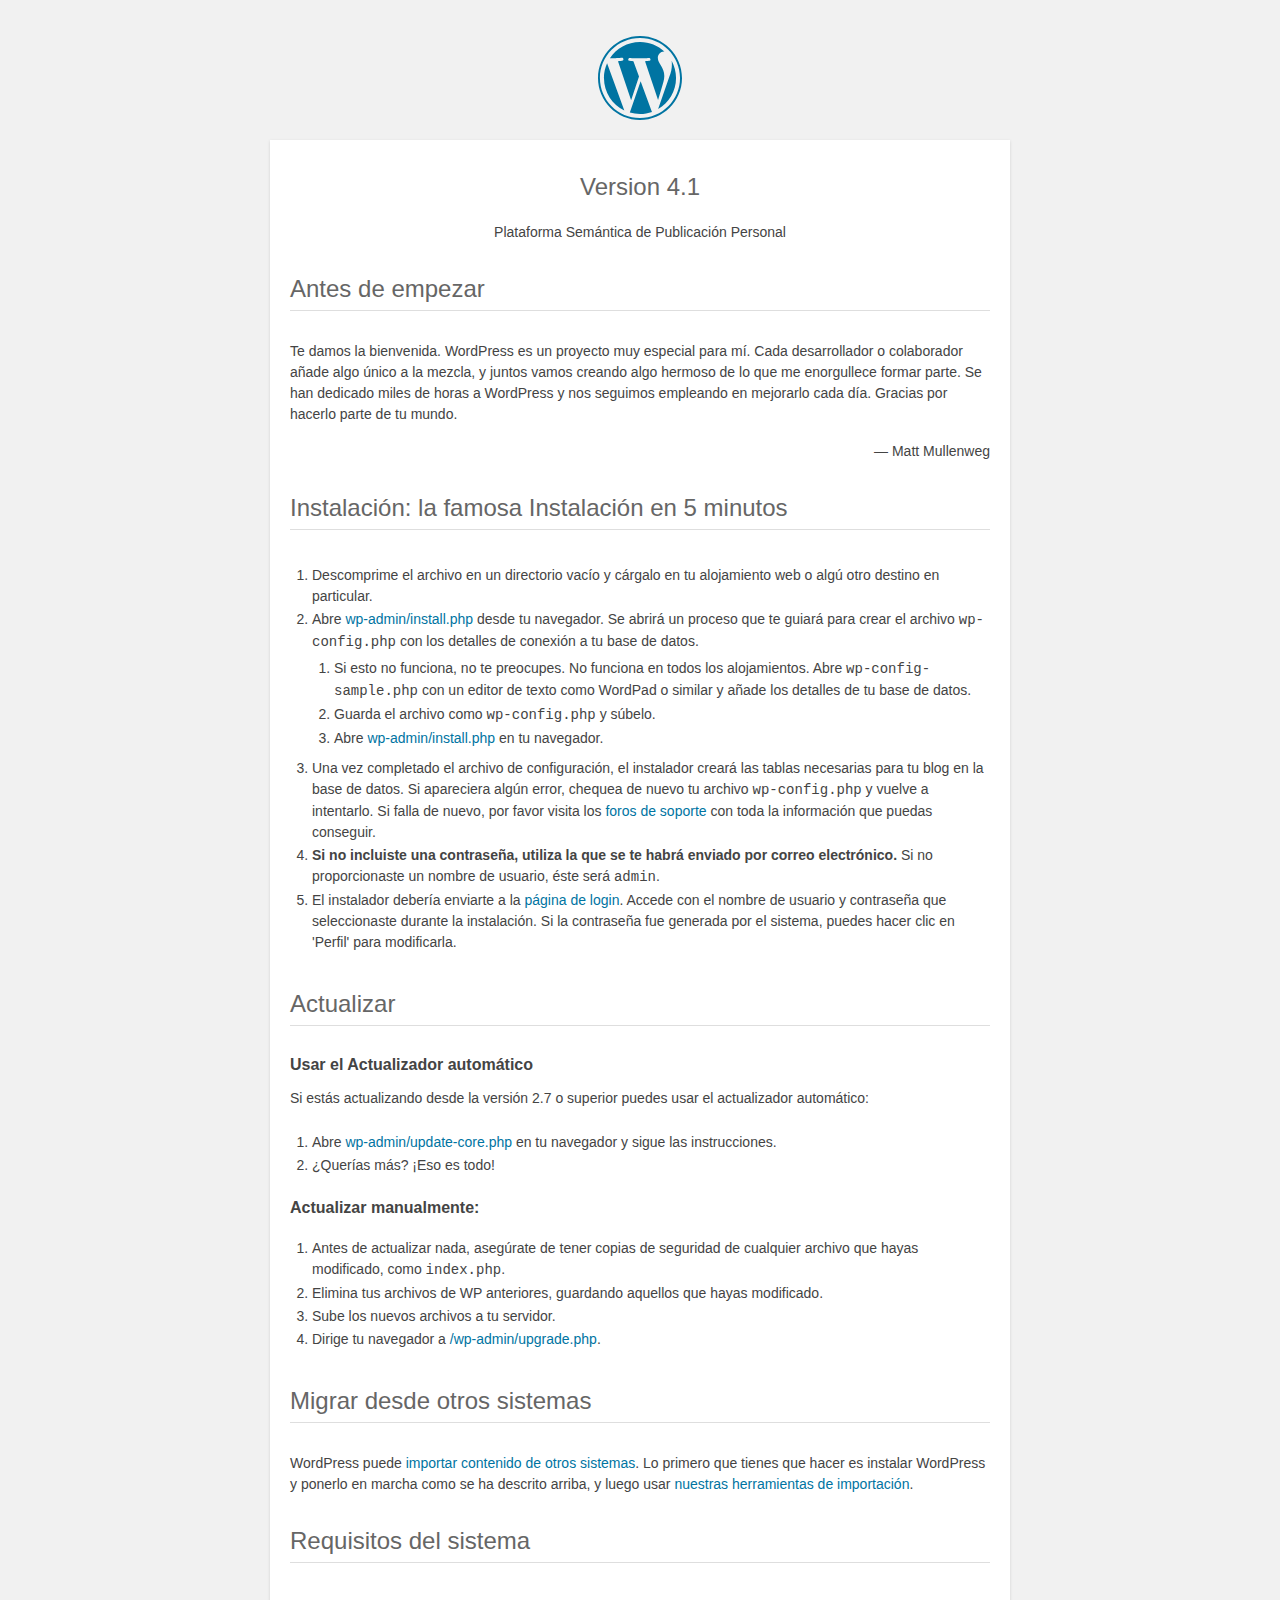
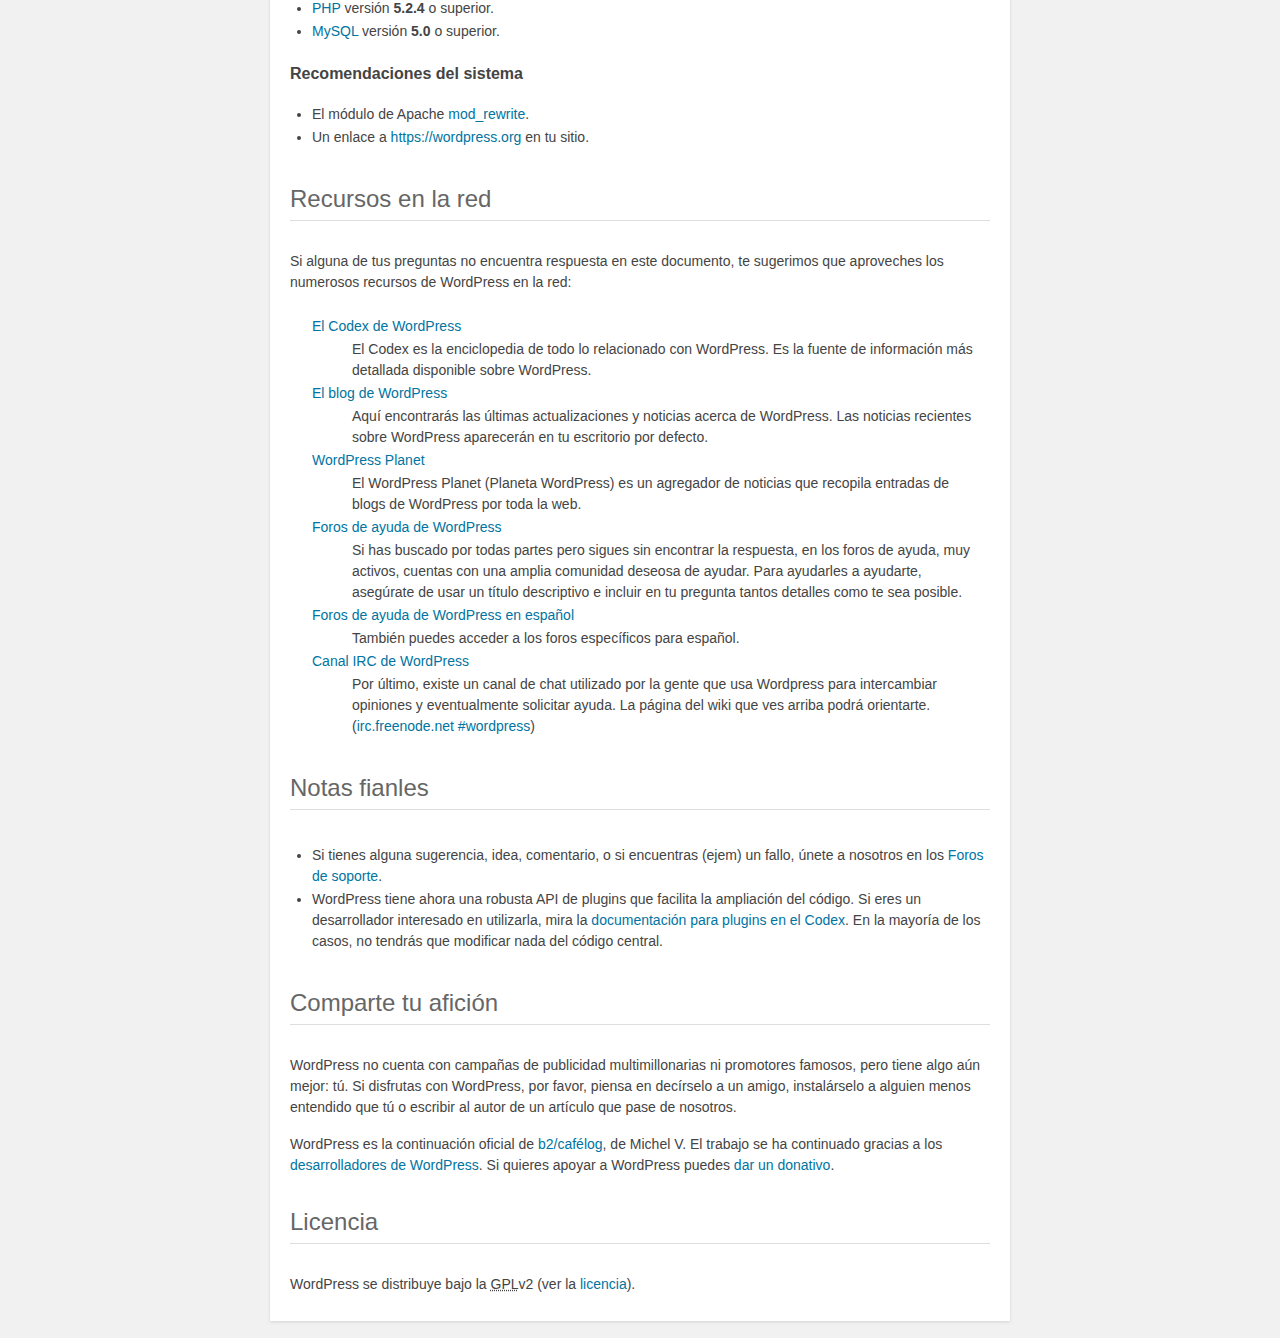
<file: readme.html>
<!DOCTYPE html>
<html>
<head>
    <meta name="viewport" content="width=device-width" /> 
	<meta http-equiv="Content-Type" content="text/html; charset=utf-8" />
	<title>WordPress &#8250; Léeme</title>
	<link rel="stylesheet" href="wp-admin/css/install.css?ver=20100228" type="text/css" />
</head>
<body>
<h1 id="logo">
	<a href="http://wordpress.org/"><img alt="WordPress" src="wp-admin/images/wordpress-logo.png" /></a>
	<br /> Version 4.1
</h1>
<p style="text-align: center">Plataforma Semántica de Publicación Personal</p>

<h1>Antes de empezar</h1>
<p>Te damos la bienvenida. WordPress es un proyecto muy especial para mí. Cada desarrollador o colaborador a&ntilde;ade algo único a la mezcla, y juntos vamos creando algo hermoso de lo que me enorgullece formar parte. Se han dedicado miles de horas a WordPress y nos seguimos empleando en mejorarlo cada día. Gracias por hacerlo parte de tu mundo.</p>
<p style="text-align: right">&#8212; Matt Mullenweg</p>

<h1>Instalación: la famosa Instalación en 5 minutos</h1>
<ol>
	<li>Descomprime el archivo en un directorio vac&iacute;o y c&aacute;rgalo en tu alojamiento web o alg&uacute; otro destino en particular.</li>
	<li>Abre <span class="file"><a href="wp-admin/install.php">wp-admin/install.php</a></span> desde tu navegador. Se abrirá un proceso que te guiará para crear el archivo <code>wp-config.php</code> con los detalles de conexión a tu base de datos.
		<ol>
			<li>Si esto no funciona, no te preocupes. No funciona en todos los alojamientos. Abre <code>wp-config-sample.php</code> con un editor de texto como WordPad o similar y añade los detalles de tu base de datos.</li>
			<li>Guarda el archivo como <code>wp-config.php</code> y súbelo.</li>
			<li>Abre <span class="file"><a href="wp-admin/install.php">wp-admin/install.php</a></span> en tu navegador.</li>
		</ol>
	</li>
	<li>Una vez completado el archivo de configuración, el instalador creará las tablas necesarias para tu blog en la base de datos. Si apareciera algún error, chequea de nuevo tu archivo <code>wp-config.php</code> y vuelve a intentarlo. Si falla de nuevo, por favor visita los <a href="http://es.forums.wordpress.org/" title="Foros de soporte WordPress.org">foros de soporte</a> con toda la información que puedas conseguir.</li>
	<li><strong>Si no incluiste una contraseña, utiliza la que se te habrá enviado por correo electrónico.</strong> Si no proporcionaste un nombre de usuario, éste será <code>admin</code>.</li>
	<li>El instalador debería enviarte a la <a href="wp-login.php">página de login</a>. Accede con el nombre de usuario y contraseña que seleccionaste durante la instalación. Si la contraseña fue generada por el sistema, puedes hacer clic en 'Perfil' para modificarla.</li>
</ol>

<h1>Actualizar</h1>
<h2>Usar el Actualizador automático</h2>
<p>Si estás actualizando desde la versión 2.7 o superior puedes usar el actualizador automático:</p>
<ol>
	<li>Abre <span class="file"><a href="wp-admin/update-core.php">wp-admin/update-core.php</a></span> en tu navegador y sigue las instrucciones.</li>
	<li>¿Querías más? ¡Eso es todo!</li>
</ol>

<h2>Actualizar manualmente:</h2>
<ol>
    <li>Antes de actualizar nada, asegúrate de tener copias de seguridad de cualquier archivo que hayas modificado, como <code>index.php</code>.</li>
	<li>Elimina tus archivos de WP anteriores, guardando aquellos que hayas modificado.</li>
	<li>Sube los nuevos archivos a tu servidor.</li>
	<li>Dirige tu navegador a <span class="file"><a href="wp-admin/upgrade.php">/wp-admin/upgrade.php</a></span>.</li>
	</ol>

<h1>Migrar desde otros sistemas</h1>
<p>WordPress puede <a href="http://codex.wordpress.org/Importing_Content">importar contenido de otros sistemas</a>. Lo primero que tienes que hacer es instalar WordPress y ponerlo en marcha como se ha descrito arriba, y luego usar <a href="wp-admin/import.php" title="Importar a WordPress">nuestras herramientas de importación</a>.</p>

<h1>Requisitos del sistema</h1>
<ul>
	<li><a href="http://php.net/">PHP</a> versión <strong>5.2.4</strong> o superior.</li>
	<li><a href="http://www.mysql.com/">MySQL</a> versión <strong>5.0</strong> o superior.</li>
</ul>

<h2>Recomendaciones del sistema</h2>
<ul>
	<li>El módulo de Apache <a href="http://httpd.apache.org/docs/2.2/mod/mod_rewrite.html">mod_rewrite</a>.</li>
	<li>Un enlace a <a href="https://wordpress.org/">https://wordpress.org</a> en tu sitio.</li>
</ul>

<h1>Recursos en la red</h1>
<p>Si alguna de tus preguntas no encuentra respuesta en este documento, te sugerimos que aproveches los numerosos recursos de WordPress en la red:</p>
<dl>
	<dt><a href="http://codex.wordpress.org/">El Codex de WordPress </a></dt>
	<dd>El Codex es la enciclopedia de todo lo relacionado con WordPress. Es la fuente de información más detallada disponible sobre WordPress. </dd>
	<dt><a href="http://wordpress.org/news/">El blog de WordPress</a></dt>
		<dd>Aquí encontrarás las últimas actualizaciones y noticias acerca de WordPress. Las noticias recientes sobre WordPress aparecerán en tu escritorio por defecto.</dd>
	<dt><a href="http://planet.wordpress.org/">WordPress Planet </a></dt>
	<dd>El WordPress Planet (Planeta WordPress) es un agregador de noticias que recopila entradas de blogs de WordPress por toda la web. </dd>
	<dt><a href="https://wordpress.org/support/">Foros de ayuda de WordPress</a></dt>
	<dd>Si has buscado por todas partes pero sigues sin encontrar la respuesta, en los foros de ayuda, muy activos, cuentas con una amplia comunidad deseosa de ayudar. Para ayudarles a ayudarte, asegúrate de usar un título descriptivo e incluir en tu pregunta tantos detalles como te sea posible. </dd>
	<dt><a href="http://es.forums.wordpress.org/">Foros de ayuda de WordPress en español</a></dt>
	<dd>También puedes acceder a los foros específicos para español. </dd>
	<dt><a href="http://codex.wordpress.org/IRC">Canal IRC de WordPress</a></dt>
	<dd>Por último, existe un canal de chat utilizado por la gente que usa Wordpress para intercambiar opiniones y eventualmente solicitar ayuda. La página del wiki que ves arriba podrá orientarte. (<a href="irc://irc.freenode.net/wordpress">irc.freenode.net #wordpress</a>)</dd>
</dl>

<h1>Notas fianles</h1>
<ul>
	<li>Si tienes alguna sugerencia, idea, comentario, o si encuentras (ejem) un fallo, únete a nosotros en los <a href="http://es.forums.wordpress.org/">Foros de soporte</a>.</li>
	<li>WordPress tiene ahora una robusta API de plugins que facilita la ampliación del código. Si eres un desarrollador interesado en utilizarla, mira la <a href="http://codex.wordpress.org/Plugin_API">documentación para plugins en el Codex</a>. En la mayoría de los casos, no tendrás que modificar nada del código central.</li>
</ul>

<h1>Comparte tu afición</h1>
<p>WordPress no cuenta con campañas de publicidad multimillonarias ni promotores famosos, pero tiene algo aún mejor: tú. Si disfrutas con WordPress, por favor, piensa en decírselo a un amigo, instalárselo a alguien menos entendido que tú o escribir al autor de un artículo que pase de nosotros.</p>

<p>WordPress es la continuación oficial de <a href="http://cafelog.com/">b2/caf&#233;log</a>, de Michel V. El trabajo se ha continuado gracias a los <a href="http://wordpress.org/about/">desarrolladores de WordPress</a>. Si quieres apoyar a WordPress puedes <a href="http://wordpress.org/donate/" title="Donaciones a WordPress">dar un donativo</a>.</p>

<h1>Licencia</h1>
<p>WordPress se distribuye bajo la <abbr title="Licencia Pública de GNU">GPL</abbr>v2 (ver la <a href="licencia.txt">licencia</a>).</p>


</body>
</html>
</file>
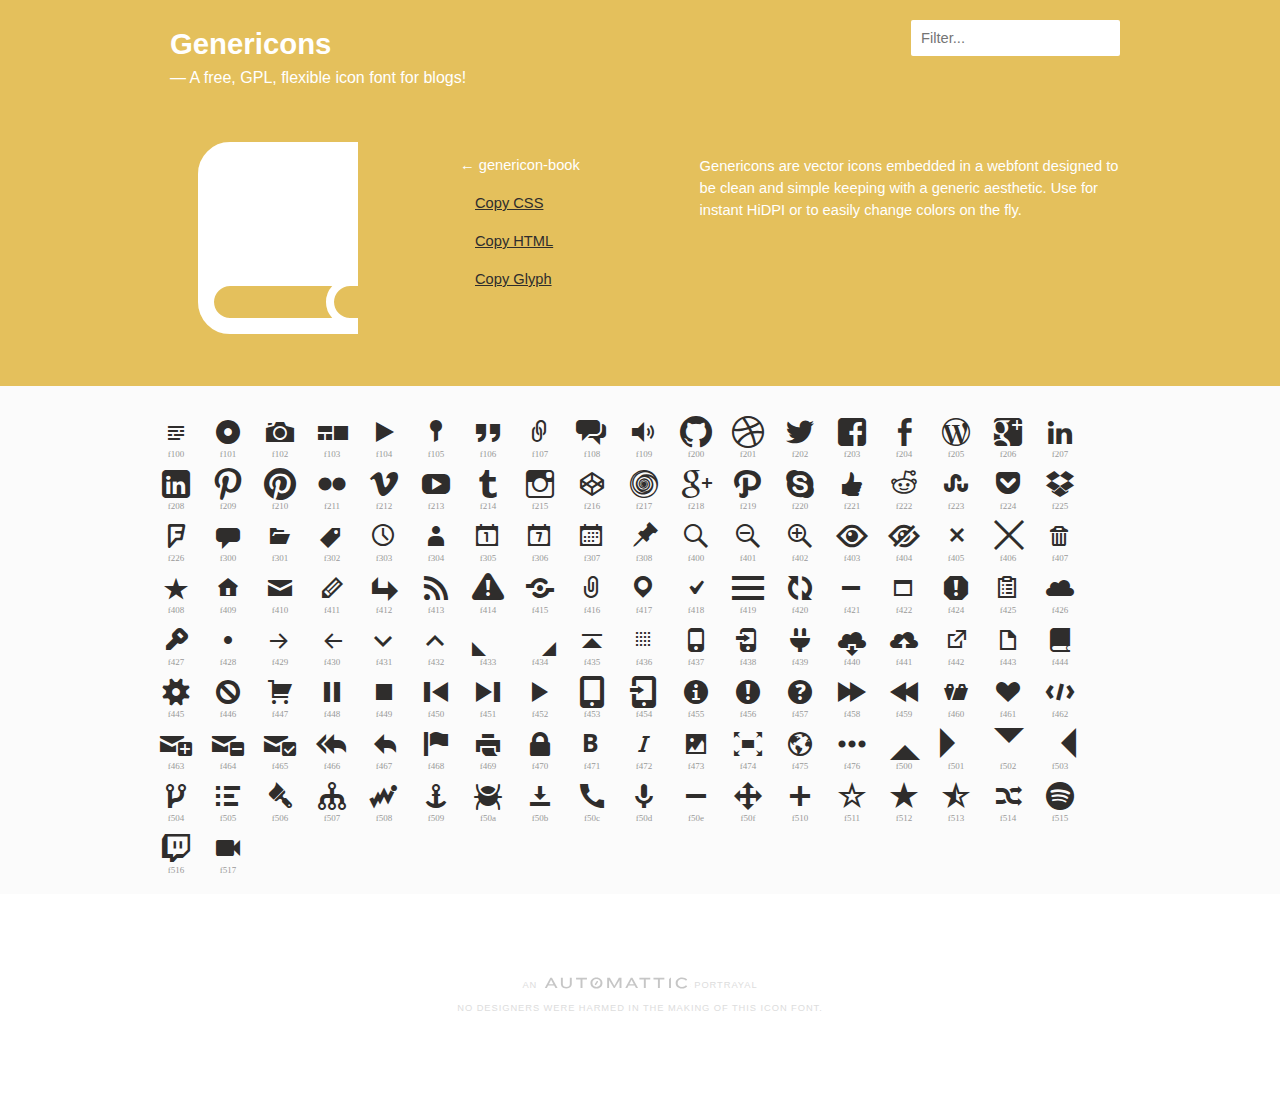
<file: wp-content/themes/twentyfifteen/genericons/example.html>
<!DOCTYPE html>
<html>
<head>
<title>Genericons</title>
<link rel="stylesheet" href="genericons.css">
<script type="text/javascript" src="https://ajax.googleapis.com/ajax/libs/jquery/1.7.2/jquery.min.js"></script>
<style type="text/css">
/**
 * Example page CSS
 */

body {
	font-family: sans-serif;
	line-height: 1.5;
	margin: 0;
	color: #2f2d2c;
	background: #fff;
	font-size: 11pt;
}

a {
	color: #2f2d2c;
}

h4 {
	margin-top: 40px;
}

#iconlist {
	clear: both;
	margin-bottom: 20px;
}

#iconlist div {
	padding: 10px;
	overflow: hidden;
	white-space: nowrap;
	font-size: 32px;
	line-height: 1;
	position: relative;
	width: 32px;
	height: 32px;
}

#iconlist div:before {
	margin-right: 20px;
}

#iconlist div:hover {
	cursor: pointer;
	color: #e4c05c;
}

#primary {
	background: #e4c05c;
	overflow: hidden;
}

#content {
	position: relative;
	color: #fff;
	max-width: 980px;
	padding: 0 10px;
	margin: 0 auto;
}

#icons {
	background: #fbfbfb;
}

#icons #iconlist {
	max-width: 980px;
	box-sizing: border-box;
	-moz-box-sizing:border-box;
	-webkit-box-sizing:border-box;
	padding: 20px 0;
	margin: 0 auto;
}

#glyph {
	float: left;
	width: 50%;
	box-sizing: border-box;
	-moz-box-sizing:border-box;
	-webkit-box-sizing:border-box;
	-ms-box-sizing:border-box;
	padding: 20px 0;
}

#glyph .info {
	float: right;
	width: 180px;
	padding: 36px 0 0 0;
}

#glyph .info a {
	color: #2f2d2c;
	display: block;
	padding: 8px 0 8px 15px;
}

#glyph .info strong {
	font-weight: normal;
	display: block;
	padding: 8px 0;
}

#glyph .genericon {
	font-size: 256px;
	width: 256px;
	height: 256px;
	overflow: visible;
	float: left;
}

.description {
	margin-top: 50px;
	width: 48%;
	float: right;
	padding-left: 40px;
	margin-left: 2%;
	box-sizing: border-box;
	-moz-box-sizing:border-box;
	-webkit-box-sizing:border-box;
	-ms-box-sizing:border-box;
	background-size: 4px 4px;
}

#primary h2 {
	color: white;
	margin: 0 auto;
	padding: 22px 0 0 20px;
	max-width: 980px;
	font-size: 2em;
}

#primary h2 span {
	display: block;
	font-weight: normal;
	font-size: 12pt;
}

#footer {
	clear: both;
	max-width: 980px;
	margin: 80px auto;
	text-align: center;
	text-transform: uppercase;
	letter-spacing: .1em;
	font-size: 7pt;
	color: #ddd;
}

#footer a {
	color: #ccc;
	display: inline-block;
	width: 150px;
	overflow: hidden;
	text-indent: 100%;
	position: relative;
	top: 2px;
	opacity: .3;
	background-repeat: no-repeat;
	background-position: center top;
	background-image: url('[data-uri]');
}

#footer a:hover {
	opacity: 1;
}

pre, code {
	font: 14px/1.5 monospace;
}

.code {
	display: block;
	font: 14px/1.5 monospace;
	width: 600px;
	white-space: pre;
	border: 1px solid #ccc;
	padding: 10px;
	overflow: auto;
	min-height: 110px;
}

#iconlist .new, #iconlist .update {
	position: relative;
}

#iconlist .new:after, #iconlist .update:after {
	color: #e4c05c;
	display: block;
	content: "NEW";
	font: bold 8px/1 sans-serif;
	position: absolute;
	top: 0px;
	text-align: center;
	z-index: 10;
	width: 100%;
}

#iconlist .update:after {
	content: "UPDATE";
	left: -1px;
}

body.searching #iconlist span.update:after, body.searching #iconlist span.new:after {
	display: none;
}

#search {
	border: 0;
	border-radius: 2px;
	position: absolute;
	right: 20px;
	font: 11pt sans-serif;
	padding: 10px;
	top: 20px;
	background: rgba(255,255,255,.8);
}

#search:focus {
	background: #fff;
	outline: none;
}

.genericon-404 {
	display: none !important; /* This is an easter egg */
}

.genericon:after {
	content: attr(alt);
	display: block;
	font-size: 9px;
	color: #999;
	text-align: center;
}

.hideUACs.genericon:after {
	content: none;
}


@media only screen and ( max-width: 900px ) {

	#glyph {
		float: none;
		width: 100%;
	}

	#glyph .info {
		width: 30%;
	}
	#glyph .genericon {
		width: 70%;
	}

	.description {
		clear: both;
		width: 100%;
		background: none;
		padding-left: 0;
		float: none;
	}

}
</style>
<script type="text/javascript">
/**
 * Example page JS
 */

function copyToClipboard ( text, copyMode ) {
	if ( copyMode == "css" ) {
		window.prompt( "Copy this, then paste in your CSS :before selector.", text );
	} else if ( copyMode == "html" ) {
		window.prompt( "Copy this, then paste in your HTML.", text );
	} else {
		window.prompt( "Copy this, then paste in your Photoshop textfield.", text );
	}
}

function pickRandomIcon() {
	var divs = jQuery("#iconlist div").get().sort(function(){
			return Math.round(Math.random())-0.5;
		}).slice(0,1);

	attr = jQuery(divs).attr('alt');
	cssclass = jQuery(divs).attr('class');
	displayGlyph( attr, cssclass );

}

function displayGlyph( attr, cssclass ) {

	// set permalink
	var permalink = cssclass.split(' genericon-')[1];
	window.location.hash = permalink;

	// css copy string
	csstext = "content: \'\\" + attr + "';";

	// html copy string
	htmltext = '<span class="' + cssclass + '"></span>';

	// glyph copy string
	glyphtemp = "&#x" + attr + ";";
	jQuery('#temp').html( glyphtemp );
	glyphtext = jQuery('#temp').text();

	// final output
	output = '<div class="' + cssclass + '"></div>'
	+ '<div class="info">'
		+ '<strong>&larr; ' + cssclass.split( ' ' )[1] + '</strong>'
		+ '<a href="javascript:copyToClipboard(csstext, \'css\')">Copy CSS</a>'
		+ '<a href="javascript:copyToClipboard(htmltext, \'html\')">Copy HTML</a>'
		+ '<a href="javascript:copyToClipboard(glyphtext)">Copy Glyph</a>'
	+ '</div>';

	jQuery( '#glyph' ).html( output );

}

function sortUnicode ( a, b ) {
	var numberA = jQuery(a).attr('alt').replace('f', '');
	var numberB = jQuery(b).attr('alt').replace('f', '');
	var contentA =parseInt( numberA, 16 );
	var contentB =parseInt( numberB, 16 );
	return (contentA < contentB) ? -1 : (contentA > contentB) ? 1 : 0;
}

jQuery(document).ready(function() {

	// pick random icon if no permalink, otherwise go to permalink
	if ( window.location.hash ) {
		permalink = "genericon-" + window.location.hash.split('#')[1];
		attr = jQuery( '.' + permalink ).attr( 'alt' );
		cssclass = jQuery( '.' + permalink ).attr('class');
		displayGlyph( attr, cssclass );
	} else {
		pickRandomIcon();
	}

	jQuery( '#iconlist div' ).click(function() {

		attr = jQuery( this ).attr( 'alt' );
		cssclass = jQuery( this ).attr( 'class' );

		displayGlyph( attr, cssclass );

	});

	var $rows = jQuery('#iconlist div');
	jQuery('#search').keyup(function() {

		// remove update text when using search
		jQuery('body').addClass('searching');

	    var val = jQuery.trim(jQuery(this).val()).replace(/ +/g, ' ').toLowerCase();

	    $rows.show().filter(function() {
	        var text = jQuery(this).text().replace(/\s+/g, ' ').toLowerCase();
	        return !~text.indexOf(val);
	    }).hide();
	});

	jQuery('input#search').focus();

	// sort based on number
	jQuery('#iconlist div').sort( sortUnicode ).appendTo('#iconlist');

});

function toggleUACs() {
	jQuery('.genericon').toggleClass('hideUACs');
}
</script>
</head>

<body>

<div id="main">

	<div id="primary">
		<div id="content">

			<h2>Genericons <span>&mdash; A free, GPL, flexible icon font for blogs!</span></h2>

			<input placeholder="Filter..." name="search" id="search" type="text" value="" maxlength="150" />

			<div id="glyph">
			</div>

			<div class="description">
				<p>Genericons are vector icons embedded in a webfont designed to be clean and simple keeping with a generic aesthetic. Use for instant HiDPI or to easily change colors on the fly.</p>
			</div>

		</div>
	</div>

	<div id="icons">
		<div id="iconlist">

			<!-- note, the text inside the HTML elements is purely for the seach -->

			<div alt="f423" class="genericon genericon-404" title="genericon-404">404</div>

			<div alt="f508" class="genericon genericon-activity" title="genericon-activity">activity</div>

			<div alt="f509" class="genericon genericon-anchor" title="genericon-anchor">anchor</div>

			<div alt="f101" class="genericon genericon-aside" title="genericon-aside">aside</div>

			<div alt="f416" class="genericon genericon-attachment" title="genericon-attachment">attachment</div>

			<div alt="f109" class="genericon genericon-audio" title="genericon-audio">audio</div>

			<div alt="f471" class="genericon genericon-bold" title="genericon-bold">bold</div>

			<div alt="f444" class="genericon genericon-book" title="genericon-book">book</div>

			<div alt="f50a" class="genericon genericon-bug" title="genericon-bug">bug</div>

			<div alt="f447" class="genericon genericon-cart" title="genericon-cart">cart</div>

			<div alt="f301" class="genericon genericon-category" title="genericon-category">category</div>

			<div alt="f108" class="genericon genericon-chat" title="genericon-chat">chat</div>

			<div alt="f418" class="genericon genericon-checkmark" title="genericon-checkmark">checkmark</div>

			<div alt="f405" class="genericon genericon-close" title="genericon-close">close</div>

			<div alt="f406" class="genericon genericon-close-alt" title="genericon-close-alt">close-alt</div>

			<div alt="f426" class="genericon genericon-cloud" title="genericon-cloud">cloud</div>

			<div alt="f440" class="genericon genericon-cloud-download" title="genericon-cloud-download">cloud-download</div>

			<div alt="f441" class="genericon genericon-cloud-upload" title="genericon-cloud-upload">cloud-upload</div>

			<div alt="f462" class="genericon genericon-code" title="genericon-code">code</div>

			<div alt="f216" class="genericon genericon-codepen" title="genericon-codepen">codepen</div>

			<div alt="f445" class="genericon genericon-cog" title="genericon-cog">cog</div>

			<div alt="f432" class="genericon genericon-collapse" title="genericon-collapse">collapse</div>

			<div alt="f300" class="genericon genericon-comment" title="genericon-comment">comment</div>

			<div alt="f305" class="genericon genericon-day" title="genericon-day">day</div>

			<div alt="f221" class="genericon genericon-digg" title="genericon-digg">digg</div>

			<div alt="f443" class="genericon genericon-document" title="genericon-document">document</div>

			<div alt="f428" class="genericon genericon-dot" title="genericon-dot">dot</div>

			<div alt="f502" class="genericon genericon-downarrow" title="genericon-downarrow">downarrow</div>

			<div alt="f50b" class="genericon genericon-download" title="genericon-download">download</div>

			<div alt="f436" class="genericon genericon-draggable" title="genericon-draggable">draggable</div>

			<div alt="f201" class="genericon genericon-dribbble" title="genericon-dribbble">dribbble</div>

			<div alt="f225" class="genericon genericon-dropbox" title="genericon-dropbox">dropbox</div>

			<div alt="f433" class="genericon genericon-dropdown" title="genericon-dropdown">dropdown</div>

			<div alt="f434" class="genericon genericon-dropdown-left" title="genericon-dropdown-left">dropdown-left</div>

			<div alt="f411" class="genericon genericon-edit" title="genericon-edit">edit</div>

			<div alt="f476" class="genericon genericon-ellipsis" title="genericon-ellipsis">ellipsis</div>

			<div alt="f431" class="genericon genericon-expand" title="genericon-expand">expand</div>

			<div alt="f442" class="genericon genericon-external" title="genericon-external">external</div>

			<div alt="f203" class="genericon genericon-facebook" title="genericon-facebook">facebook</div>

			<div alt="f204" class="genericon genericon-facebook-alt" title="genericon-facebook-alt">facebook-alt</div>

			<div alt="f458" class="genericon genericon-fastforward" title="genericon-fastforward">fastforward</div>

			<div alt="f413" class="genericon genericon-feed" title="genericon-feed">feed</div>

			<div alt="f468" class="genericon genericon-flag" title="genericon-flag">flag</div>

			<div alt="f211" class="genericon genericon-flickr" title="genericon-flickr">flickr</div>

			<div alt="f226" class="genericon genericon-foursquare" title="genericon-foursquare">foursquare</div>

			<div alt="f474" class="genericon genericon-fullscreen" title="genericon-fullscreen">fullscreen</div>

			<div alt="f103" class="genericon genericon-gallery" title="genericon-gallery">gallery</div>

			<div alt="f200" class="genericon genericon-github" title="genericon-github">github</div>

			<div alt="f206" class="genericon genericon-googleplus" title="genericon-googleplus">googleplus</div>

			<div alt="f218" class="genericon genericon-googleplus-alt" title="genericon-googleplus-alt">googleplus-alt</div>

			<div alt="f50c" class="genericon genericon-handset" title="genericon-handset">handset</div>

			<div alt="f461" class="genericon genericon-heart" title="genericon-heart">heart</div>

			<div alt="f457" class="genericon genericon-help" title="genericon-help">help</div>

			<div alt="f404" class="genericon genericon-hide" title="genericon-hide">hide</div>

			<div alt="f505" class="genericon genericon-hierarchy" title="genericon-hierarchy">hierarchy</div>

			<div alt="f409" class="genericon genericon-home" title="genericon-home">home</div>

			<div alt="f102" class="genericon genericon-image" title="genericon-image">image</div>

			<div alt="f455" class="genericon genericon-info" title="genericon-info">info</div>

			<div alt="f215" class="genericon genericon-instagram" title="genericon-instagram">instagram</div>

			<div alt="f472" class="genericon genericon-italic" title="genericon-italic">italic</div>

			<div alt="f427" class="genericon genericon-key" title="genericon-key">key</div>

			<div alt="f503" class="genericon genericon-leftarrow" title="genericon-leftarrow">leftarrow</div>

			<div alt="f107" class="genericon genericon-link" title="genericon-link">link</div>

			<div alt="f207" class="genericon genericon-linkedin" title="genericon-linkedin">linkedin</div>

			<div alt="f208" class="genericon genericon-linkedin-alt" title="genericon-linkedin-alt">linkedin-alt</div>

			<div alt="f417" class="genericon genericon-location" title="genericon-location">location</div>

			<div alt="f470" class="genericon genericon-lock" title="genericon-lock">lock</div>

			<div alt="f410" class="genericon genericon-mail" title="genericon-mail">mail</div>

			<div alt="f422" class="genericon genericon-maximize" title="genericon-maximize">maximize</div>

			<div alt="f419" class="genericon genericon-menu" title="genericon-menu">menu</div>

			<div alt="f50d" class="genericon genericon-microphone" title="genericon-microphone">microphone</div>

			<div alt="f421" class="genericon genericon-minimize" title="genericon-minimize">minimize</div>

			<div alt="f50e" class="genericon genericon-minus" title="genericon-minus">minus</div>

			<div alt="f307" class="genericon genericon-month" title="genericon-month">month</div>

			<div alt="f50f" class="genericon genericon-move" title="genericon-move">move</div>

			<div alt="f429" class="genericon genericon-next" title="genericon-next">next</div>

			<div alt="f456" class="genericon genericon-notice" title="genericon-notice">notice</div>

			<div alt="f506" class="genericon genericon-paintbrush" title="genericon-paintbrush">paintbrush</div>

			<div alt="f219" class="genericon genericon-path" title="genericon-path">path</div>

			<div alt="f448" class="genericon genericon-pause" title="genericon-pause">pause</div>

			<div alt="f437" class="genericon genericon-phone" title="genericon-phone">phone</div>

			<div alt="f473" class="genericon genericon-picture" title="genericon-picture">picture</div>

			<div alt="f308" class="genericon genericon-pinned" title="genericon-pinned">pinned</div>

			<div alt="f209" class="genericon genericon-pinterest" title="genericon-pinterest">pinterest</div>

			<div alt="f210" class="genericon genericon-pinterest-alt" title="genericon-pinterest-alt">pinterest-alt</div>

			<div alt="f452" class="genericon genericon-play" title="genericon-play">play</div>

			<div alt="f439" class="genericon genericon-plugin" title="genericon-plugin">plugin</div>

			<div alt="f510" class="genericon genericon-plus" title="genericon-plus">plus</div>

			<div alt="f224" class="genericon genericon-pocket" title="genericon-pocket">pocket</div>

			<div alt="f217" class="genericon genericon-polldaddy" title="genericon-polldaddy">polldaddy</div>

			<div alt="f460" class="genericon genericon-portfolio" title="genericon-portfolio">portfolio</div>

			<div alt="f430" class="genericon genericon-previous" title="genericon-previous">previous</div>

			<div alt="f469" class="genericon genericon-print" title="genericon-print">print</div>

			<div alt="f106" class="genericon genericon-quote" title="genericon-quote">quote</div>

			<div alt="f511" class="genericon genericon-rating-empty" title="genericon-rating-empty">rating-empty</div>

			<div alt="f512" class="genericon genericon-rating-full" title="genericon-rating-full">rating-full</div>

			<div alt="f513" class="genericon genericon-rating-half" title="genericon-rating-half">rating-half</div>

			<div alt="f222" class="genericon genericon-reddit" title="genericon-reddit">reddit</div>

			<div alt="f420" class="genericon genericon-refresh" title="genericon-refresh">refresh</div>

			<div alt="f412" class="genericon genericon-reply" title="genericon-reply">reply</div>

			<div alt="f466" class="genericon genericon-reply-alt" title="genericon-reply-alt">reply-alt</div>

			<div alt="f467" class="genericon genericon-reply-single" title="genericon-reply-single">reply-single</div>

			<div alt="f459" class="genericon genericon-rewind" title="genericon-rewind">rewind</div>

			<div alt="f501" class="genericon genericon-rightarrow" title="genericon-rightarrow">rightarrow</div>

			<div alt="f400" class="genericon genericon-search" title="genericon-search">search</div>

			<div alt="f438" class="genericon genericon-send-to-phone" title="genericon-send-to-phone">send-to-phone</div>

			<div alt="f454" class="genericon genericon-send-to-tablet" title="genericon-send-to-tablet">send-to-tablet</div>

			<div alt="f415" class="genericon genericon-share" title="genericon-share">share</div>

			<div alt="f403" class="genericon genericon-show" title="genericon-show">show</div>

			<div alt="f514" class="genericon genericon-shuffle" title="genericon-shuffle">shuffle</div>

			<div alt="f507" class="genericon genericon-sitemap" title="genericon-sitemap">sitemap</div>

			<div alt="f451" class="genericon genericon-skip-ahead" title="genericon-skip-ahead">skip-ahead</div>

			<div alt="f450" class="genericon genericon-skip-back" title="genericon-skip-back">skip-back</div>

			<div alt="f220" class="genericon genericon-skype" title="genericon-skype">skype</div>

			<div alt="f424" class="genericon genericon-spam" title="genericon-spam">spam</div>

			<div alt="f515" class="genericon genericon-spotify" title="genericon-spotify">spotify</div>

			<div alt="f100" class="genericon genericon-standard" title="genericon-standard">standard</div>

			<div alt="f408" class="genericon genericon-star" title="genericon-star">star</div>

			<div alt="f105" class="genericon genericon-status" title="genericon-status">status</div>

			<div alt="f449" class="genericon genericon-stop" title="genericon-stop">stop</div>

			<div alt="f223" class="genericon genericon-stumbleupon" title="genericon-stumbleupon">stumbleupon</div>

			<div alt="f463" class="genericon genericon-subscribe" title="genericon-subscribe">subscribe</div>

			<div alt="f465" class="genericon genericon-subscribed" title="genericon-subscribed">subscribed</div>

			<div alt="f425" class="genericon genericon-summary" title="genericon-summary">summary</div>

			<div alt="f453" class="genericon genericon-tablet" title="genericon-tablet">tablet</div>

			<div alt="f302" class="genericon genericon-tag" title="genericon-tag">tag</div>

			<div alt="f303" class="genericon genericon-time" title="genericon-time">time</div>

			<div alt="f435" class="genericon genericon-top" title="genericon-top">top</div>

			<div alt="f407" class="genericon genericon-trash" title="genericon-trash">trash</div>

			<div alt="f214" class="genericon genericon-tumblr" title="genericon-tumblr">tumblr</div>

			<div alt="f516" class="genericon genericon-twitch" title="genericon-twitch">twitch</div>

			<div alt="f202" class="genericon genericon-twitter" title="genericon-twitter">twitter</div>

			<div alt="f446" class="genericon genericon-unapprove" title="genericon-unapprove">unapprove</div>

			<div alt="f464" class="genericon genericon-unsubscribe" title="genericon-unsubscribe">unsubscribe</div>

			<div alt="f401" class="genericon genericon-unzoom" title="genericon-unzoom">unzoom</div>

			<div alt="f500" class="genericon genericon-uparrow" title="genericon-uparrow">uparrow</div>

			<div alt="f304" class="genericon genericon-user" title="genericon-user">user</div>

			<div alt="f104" class="genericon genericon-video" title="genericon-video">video</div>

			<div alt="f517" class="genericon genericon-videocamera" title="genericon-videocamera">videocamera</div>

			<div alt="f212" class="genericon genericon-vimeo" title="genericon-vimeo">vimeo</div>

			<div alt="f414" class="genericon genericon-warning" title="genericon-warning">warning</div>

			<div alt="f475" class="genericon genericon-website" title="genericon-website">website</div>

			<div alt="f306" class="genericon genericon-week" title="genericon-week">week</div>

			<div alt="f205" class="genericon genericon-wordpress" title="genericon-wordpress">wordpress</div>

			<div alt="f504" class="genericon genericon-xpost" title="genericon-xpost">xpost</div>

			<div alt="f213" class="genericon genericon-youtube" title="genericon-youtube">youtube</div>

			<div alt="f402" class="genericon genericon-zoom" title="genericon-zoom">zoom</div>


		</div>

		<div id="temp" style="display: none;"></div>

	</div>

	<div id="footer">

		<p>An <a href="http://automattic.com" rel="nofollow">Automattic</a> Portrayal</p>
		<p>No designers were harmed in the making of this icon font.</p>


	</div>

</div>

</body>
</html>
</file>
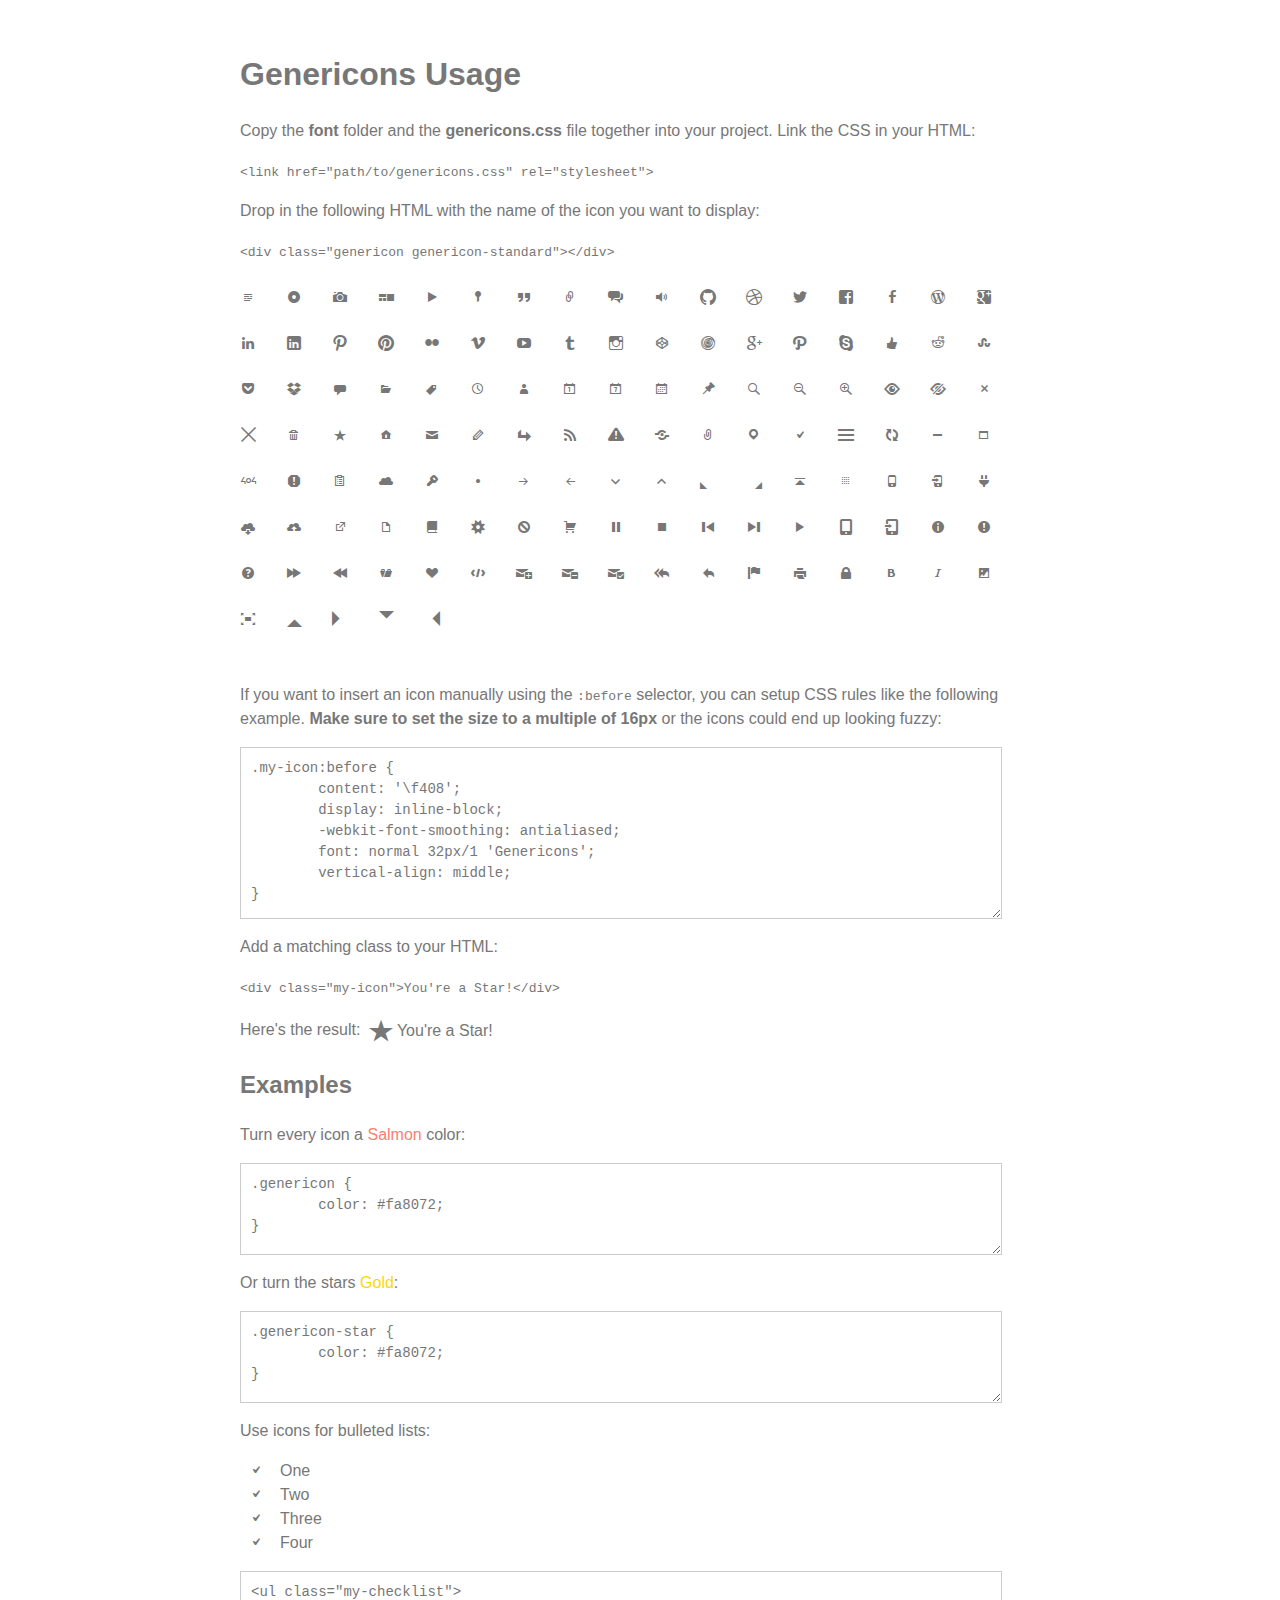
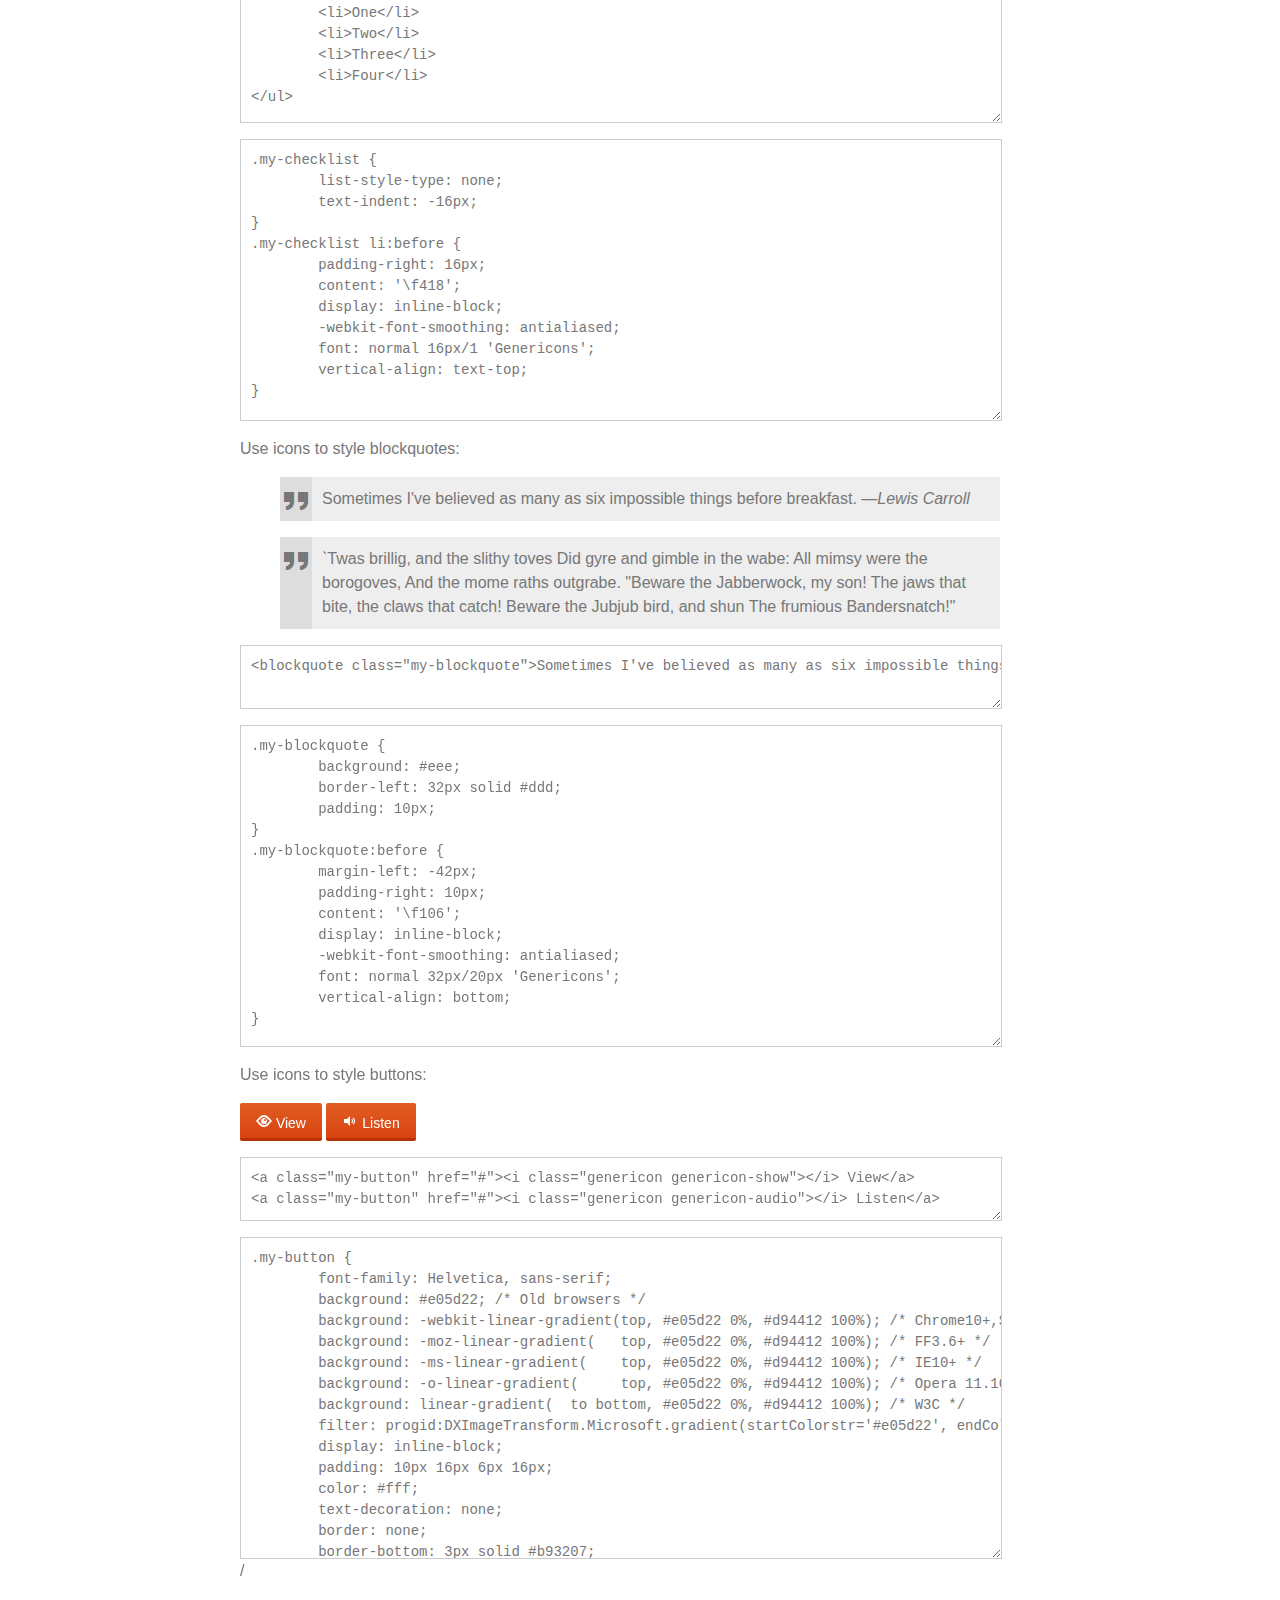
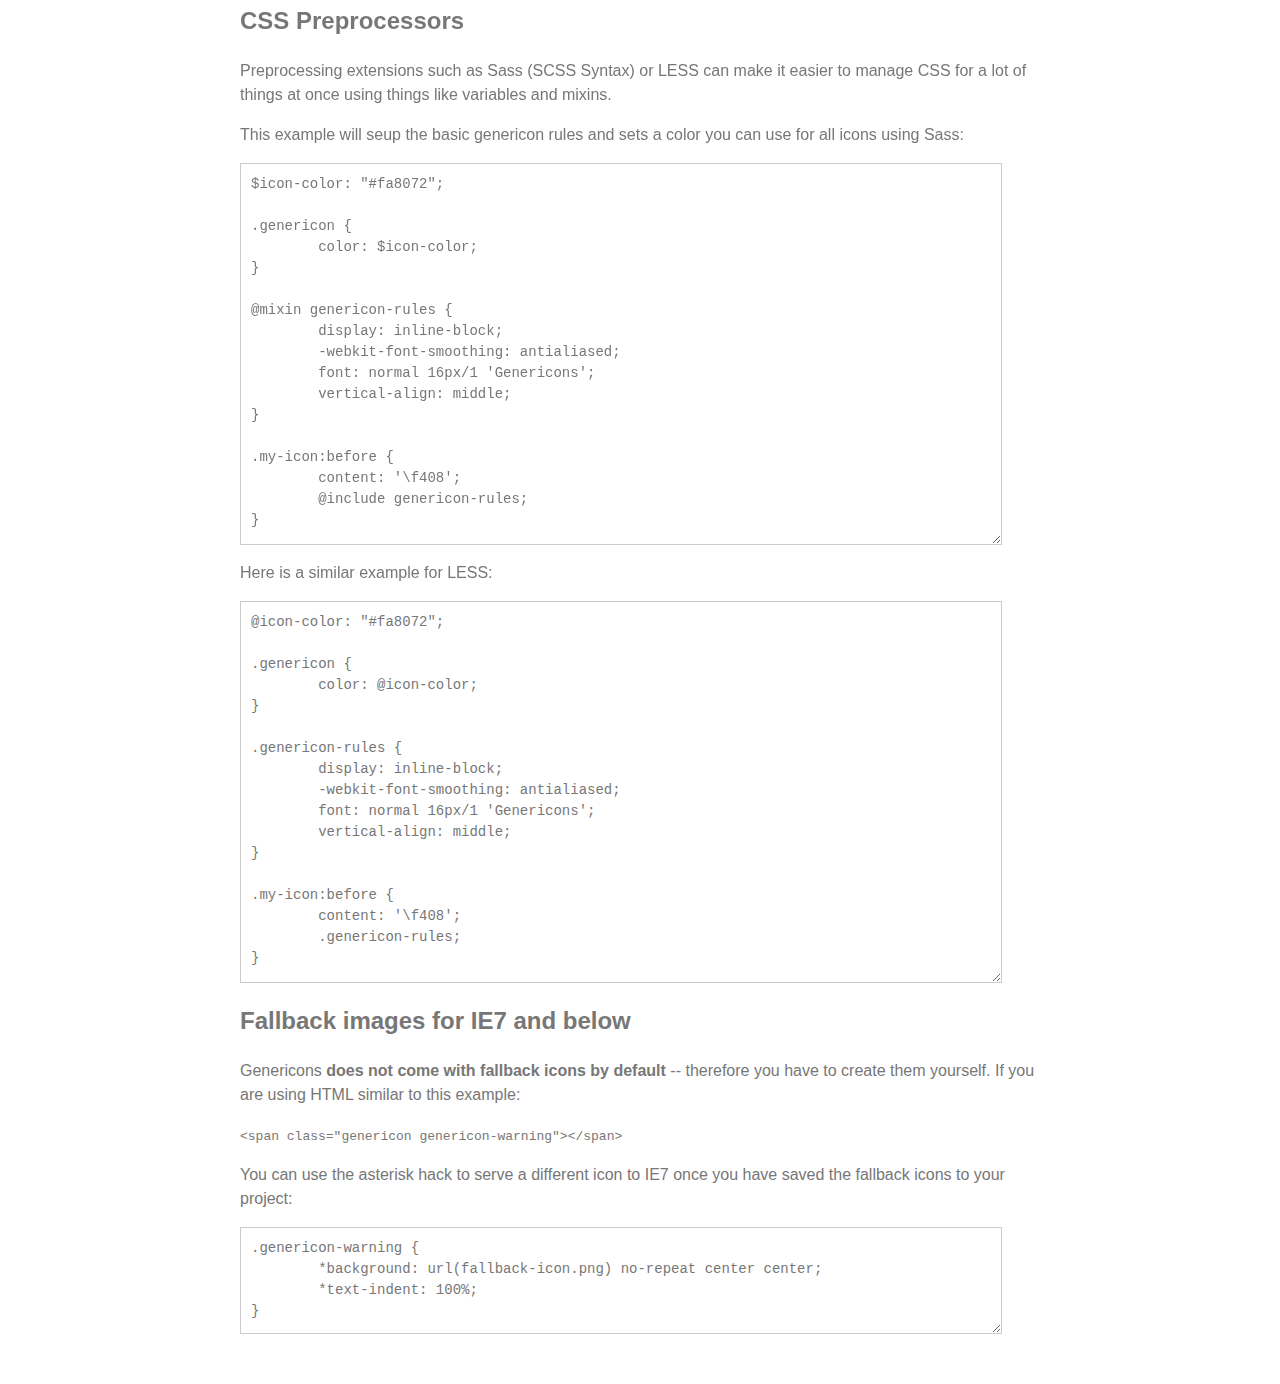
<file: wp-content/themes/twentyfourteen/genericons/example.html>
<!DOCTYPE html>
<html dir="ltr" lang="en">
<head>
<title>Genericons</title>
<link rel="stylesheet" href="genericons.css">
<style type="text/css">
body {
	font-family: sans-serif;
	line-height: 1.5;
	width: 800px;
	margin: 50px auto;
	color: #777;
	background: white;
}
.icons {
	overflow: hidden;
	padding: 10px 0;
}
.icons div {
	cursor: pointer;
	float: left;
	margin: 0 30px 30px 0;
}
.icons:hover div {
	background: #f7f7f7;
}
.code {
        display: block;
        font: 14px/1.5 monospace;
        width: 740px;
        white-space: pre;
        border: 1px solid #ccc;
        padding: 10px;
        color: #777;
        overflow: auto;
}
.my-icon:before {
	content: '\f408';
        display: inline-block;
        -webkit-font-smoothing: antialiased;
        font: normal 32px/1 'Genericons';
        vertical-align: middle;
}
/* For the Examples */
.my-checklist {
	list-style-type: none;
	text-indent: -16px;
}
.my-checklist li:before {
	padding-right: 16px;
	content: '\f418';
        display: inline-block;
        -webkit-font-smoothing: antialiased;
        font: normal 16px/1 'Genericons';
        vertical-align: text-top;
}
.my-blockquote {
	background: #eee;
	border-left: 32px solid #ddd;
	padding: 10px;
}
.my-blockquote:before {
	margin-left: -42px;
	padding-right: 10px;
        content: '\f106';
        display: inline-block;
        -webkit-font-smoothing: antialiased;
        font: normal 32px/20px 'Genericons';
        vertical-align: bottom;
}
.my-button {
	font-family: Helvetica, sans-serif;
	font-size: 14px;
	background: #e05d22; /* Old browsers */
	background: -webkit-linear-gradient(top, #e05d22 0%, #d94412 100%); /* Chrome10+,Safari5.1+ */
	background: -moz-linear-gradient(   top, #e05d22 0%, #d94412 100%); /* FF3.6+ */
	background: -ms-linear-gradient(    top, #e05d22 0%, #d94412 100%); /* IE10+ */
	background: -o-linear-gradient(     top, #e05d22 0%, #d94412 100%); /* Opera 11.10+ */
	background: linear-gradient(  to bottom, #e05d22 0%, #d94412 100%); /* W3C */
	filter: progid:DXImageTransform.Microsoft.gradient(startColorstr='#e05d22', endColorstr='#d94412', GradientType=0); /* IE6-9 */
	display: inline-block;
	padding: 10px 16px 4px 16px;
	color: #fff;
	text-decoration: none;
	border: none;
	border-bottom: 3px solid #b93207;
	border-radius: 2px;
}
.my-button:hover,
.my-button:focus {
	background: #ed6a31; /* Old browsers */
	background: -webkit-linear-gradient(top, #ed6a31 0%, #e55627 100%); /* Chrome10+,Safari5.1+ */
	background: -moz-linear-gradient(   top, #ed6a31 0%, #e55627 100%); /* FF3.6+ */
	background: -ms-linear-gradient(    top, #ed6a31 0%, #e55627 100%); /* IE10+ */
	background: -o-linear-gradient(     top, #ed6a31 0%, #e55627 100%); /* Opera 11.10+ */
	background: linear-gradient(  to bottom, #ed6a31 0%, #e55627 100%); /* W3C */
	filter: progid:DXImageTransform.Microsoft.gradient(startColorstr='#ed6a31', endColorstr='#e55627', GradientType=0); /* IE6-9 */
	outline: none;
}
.my-button:active {
	background: #d94412; /* Old browsers */
	background: -webkit-linear-gradient(top, #d94412 0%, #e05d22 100%); /* Chrome10+,Safari5.1+ */
	background: -moz-linear-gradient(   top, #d94412 0%, #e05d22 100%); /* FF3.6+ */
	background: -ms-linear-gradient(    top, #d94412 0%, #e05d22 100%); /* IE10+ */
	background: -o-linear-gradient(     top, #d94412 0%, #e05d22 100%); /* Opera 11.10+ */
	background: linear-gradient(  to bottom, #d94412 0%, #e05d22 100%); /* W3C */
	filter: progid:DXImageTransform.Microsoft.gradient(startColorstr='#d94412', endColorstr='#e05d22', GradientType=0); /* IE6-9 */
	border: none;
	border-top: 3px solid #b93207;
	padding: 6px 16px 7px 16px;
}
</style>
</head>
<body>

<div class="section">

	<h1>Genericons Usage</h1>

	<p>Copy the <strong>font</strong> folder and the <strong>genericons.css</strong> file together into your project. Link the CSS in your HTML:</p>

	<p><code>&lt;link href="path/to/genericons.css" rel="stylesheet"&gt;</code></p>

	<p>Drop in the following HTML with the name of the icon you want to display:</p>

	<p><code>&lt;div class="genericon genericon-standard"&gt;&lt;/div&gt;</code></p>

	<div class="icons">
	
		<!-- post formats -->
		<div alt="f100" class="genericon genericon-standard"></div>
		<div alt="f101" class="genericon genericon-aside"></div>
		<div alt="f102" class="genericon genericon-image"></div>
		<div alt="f103" class="genericon genericon-gallery"></div>
		<div alt="f104" class="genericon genericon-video"></div>
		<div alt="f105" class="genericon genericon-status"></div>
		<div alt="f106" class="genericon genericon-quote"></div>
		<div alt="f107" class="genericon genericon-link"></div>
		<div alt="f108" class="genericon genericon-chat"></div>
		<div alt="f109" class="genericon genericon-audio"></div>

		<!-- social icons -->
		<div alt="f200" class="genericon genericon-github"></div>
		<div alt="f201" class="genericon genericon-dribbble"></div>
		<div alt="f202" class="genericon genericon-twitter"></div>
		<div alt="f203" class="genericon genericon-facebook"></div>
		<div alt="f204" class="genericon genericon-facebook-alt"></div>
		<div alt="f205" class="genericon genericon-wordpress"></div>
		<div alt="f206" class="genericon genericon-googleplus"></div>
		<div alt="f207" class="genericon genericon-linkedin"></div>
		<div alt="f208" class="genericon genericon-linkedin-alt"></div>
		<div alt="f209" class="genericon genericon-pinterest"></div>
		<div alt="f210" class="genericon genericon-pinterest-alt"></div>
		<div alt="f211" class="genericon genericon-flickr"></div>
		<div alt="f212" class="genericon genericon-vimeo"></div>
		<div alt="f213" class="genericon genericon-youtube"></div>
		<div alt="f214" class="genericon genericon-tumblr"></div>
		<div alt="f215" class="genericon genericon-instagram"></div>
		<div alt="f216" class="genericon genericon-codepen"></div>
		<div alt="f217" class="genericon genericon-polldaddy"></div>
		<div alt="f218" class="genericon genericon-googleplus-alt"></div>
		<div alt="f219" class="genericon genericon-path"></div>
		<div alt="f220" class="genericon genericon-skype"></div>
		<div alt="f221" class="genericon genericon-digg"></div>
		<div alt="f222" class="genericon genericon-reddit"></div>
		<div alt="f223" class="genericon genericon-stumbleupon"></div>
		<div alt="f224" class="genericon genericon-pocket"></div>
		<div alt="f225" class="genericon genericon-dropbox"></div>

		<!-- meta icons -->
		<div alt="f300" class="genericon genericon-comment"></div>
		<div alt="f301" class="genericon genericon-category"></div>
		<div alt="f302" class="genericon genericon-tag"></div>
		<div alt="f303" class="genericon genericon-time"></div>
		<div alt="f304" class="genericon genericon-user"></div>
		<div alt="f305" class="genericon genericon-day"></div>
		<div alt="f306" class="genericon genericon-week"></div>
		<div alt="f307" class="genericon genericon-month"></div>
		<div alt="f308" class="genericon genericon-pinned"></div>

		<!-- other icons -->
		<div alt="f400" class="genericon genericon-search"></div>
		<div alt="f401" class="genericon genericon-unzoom"></div>
		<div alt="f402" class="genericon genericon-zoom"></div>
		<div alt="f403" class="genericon genericon-show"></div>
		<div alt="f404" class="genericon genericon-hide"></div>
		<div alt="f405" class="genericon genericon-close"></div>
		<div alt="f406" class="genericon genericon-close-alt"></div>
		<div alt="f407" class="genericon genericon-trash"></div>
		<div alt="f408" class="genericon genericon-star"></div>
		<div alt="f409" class="genericon genericon-home"></div>
		<div alt="f410" class="genericon genericon-mail"></div>
		<div alt="f411" class="genericon genericon-edit"></div>
		<div alt="f412" class="genericon genericon-reply"></div>
		<div alt="f413" class="genericon genericon-feed"></div>
		<div alt="f414" class="genericon genericon-warning"></div>
		<div alt="f415" class="genericon genericon-share"></div>
		<div alt="f416" class="genericon genericon-attachment"></div>
		<div alt="f417" class="genericon genericon-location"></div>
		<div alt="f418" class="genericon genericon-checkmark"></div>
		<div alt="f419" class="genericon genericon-menu"></div>
		<div alt="f420" class="genericon genericon-refresh"></div>
		<div alt="f421" class="genericon genericon-minimize"></div>
		<div alt="f422" class="genericon genericon-maximize"></div>
		<div alt="f423" class="genericon genericon-404"></div>
		<div alt="f424" class="genericon genericon-spam"></div>
		<div alt="f425" class="genericon genericon-summary"></div>
		<div alt="f426" class="genericon genericon-cloud"></div>
		<div alt="f427" class="genericon genericon-key"></div>
		<div alt="f428" class="genericon genericon-dot"></div>
		<div alt="f429" class="genericon genericon-next"></div>
		<div alt="f430" class="genericon genericon-previous"></div>
		<div alt="f431" class="genericon genericon-expand"></div>
		<div alt="f432" class="genericon genericon-collapse"></div>
		<div alt="f433" class="genericon genericon-dropdown"></div>
		<div alt="f434" class="genericon genericon-dropdown-left"></div>
		<div alt="f435" class="genericon genericon-top"></div>
		<div alt="f436" class="genericon genericon-draggable"></div>
		<div alt="f437" class="genericon genericon-phone"></div>
		<div alt="f438" class="genericon genericon-send-to-phone"></div>
		<div alt="f439" class="genericon genericon-plugin"></div>
		<div alt="f440" class="genericon genericon-cloud-download"></div>
		<div alt="f441" class="genericon genericon-cloud-upload"></div>
		<div alt="f442" class="genericon genericon-external"></div>
		<div alt="f443" class="genericon genericon-document"></div>
		<div alt="f444" class="genericon genericon-book"></div>
		<div alt="f445" class="genericon genericon-cog"></div>
		<div alt="f446" class="genericon genericon-unapprove"></div>
		<div alt="f447" class="genericon genericon-cart"></div>
		<div alt="f448" class="genericon genericon-pause"></div>
		<div alt="f449" class="genericon genericon-stop"></div>
		<div alt="f450" class="genericon genericon-skip-back"></div>
		<div alt="f451" class="genericon genericon-skip-ahead"></div>
		<div alt="f452" class="genericon genericon-play"></div>
		<div alt="f453" class="genericon genericon-tablet"></div>
		<div alt="f454" class="genericon genericon-send-to-tablet"></div>
		<div alt="f455" class="genericon genericon-info"></div>
		<div alt="f456" class="genericon genericon-notice"></div>
		<div alt="f457" class="genericon genericon-help"></div>
		<div alt="f458" class="genericon genericon-fastforward"></div>
		<div alt="f459" class="genericon genericon-rewind"></div>
		<div alt="f460" class="genericon genericon-portfolio"></div>
		<div alt="f461" class="genericon genericon-heart"></div>
		<div alt="f462" class="genericon genericon-code"></div>
		<div alt="f463" class="genericon genericon-subscribe"></div>
		<div alt="f464" class="genericon genericon-unsubscribe"></div>
		<div alt="f465" class="genericon genericon-subscribed"></div>
		<div alt="f466" class="genericon genericon-reply-alt"></div>
		<div alt="f467" class="genericon genericon-reply-single"></div>
		<div alt="f468" class="genericon genericon-flag"></div>
		<div alt="f469" class="genericon genericon-print"></div>
		<div alt="f470" class="genericon genericon-lock"></div>
		<div alt="f471" class="genericon genericon-bold"></div>
		<div alt="f472" class="genericon genericon-italic"></div>
		<div alt="f473" class="genericon genericon-picture"></div>
		<div alt="f474" class="genericon genericon-fullscreen"></div>

		<!-- generic shapes -->
		<div alt="f500" class="genericon genericon-uparrow"></div>
		<div alt="f501" class="genericon genericon-rightarrow"></div>
		<div alt="f502" class="genericon genericon-downarrow"></div>
		<div alt="f503" class="genericon genericon-leftarrow"></div>

	</div>

	<p>If you want to insert an icon manually using the <code>:before</code> selector, you can setup CSS rules like the following example. <strong>Make sure to set the size to a multiple of 16px</strong> or the icons could end up looking fuzzy:</p>

<p><textarea class="code" style="min-height: 150px;" onclick="select();">.my-icon:before {
	content: '\f408';
        display: inline-block;
        -webkit-font-smoothing: antialiased;
        font: normal 32px/1 'Genericons';
        vertical-align: middle;
}</textarea></p>

	<p>Add a matching class to your HTML:</p>

	<p><code>&lt;div class="my-icon"&gt;You're a Star!&lt;/div&gt;</code></p>

	<p>Here's the result: <span class="my-icon">You're a Star!</span></p>

	<h2>Examples</h2>

	<p>Turn every icon a <span style="color: #fa8072;">Salmon</span> color:</p>

<p><textarea class="code" style="min-height: 70px" onclick="select();">
.genericon {
	color: #fa8072;
}</textarea></p>

	<p>Or turn the stars <span style="color: #ffd700;">Gold</span>:</p>

<p><textarea class="code" style="min-height: 70px" onclick="select();">
.genericon-star {
	color: #fa8072;
}</textarea></p>

	<p>Use icons for bulleted lists:</p>

	<ul class="my-checklist">
		<li>One</li>
		<li>Two</li>
		<li>Three</li>
		<li>Four</li>
	</ul>

<p><textarea class="code" style="min-height: 130px" onclick="select();">
<ul class="my-checklist">
	<li>One</li>
	<li>Two</li>
	<li>Three</li>
	<li>Four</li>
</ul></textarea></p>

<p><textarea class="code" style="min-height: 260px;" onclick="select();">
.my-checklist {
	list-style-type: none;
	text-indent: -16px;
}
.my-checklist li:before {
	padding-right: 16px;
	content: '\f418';
        display: inline-block;
        -webkit-font-smoothing: antialiased;
        font: normal 16px/1 'Genericons';
        vertical-align: text-top;
}</textarea></p>

	<p>Use icons to style blockquotes:</p>

	<blockquote class="my-blockquote">Sometimes I've believed as many as six impossible things before breakfast. &mdash;<em>Lewis Carroll</em></blockquote>
	<blockquote class="my-blockquote">`Twas brillig, and the slithy toves Did gyre and gimble in the wabe: All mimsy were the borogoves, And the mome raths outgrabe. "Beware the Jabberwock, my son!  The jaws that bite, the claws that catch!  Beware the Jubjub bird, and shun The frumious Bandersnatch!"</blockquote>

<p><textarea class="code" style="min-height: 40px;" onclick="select();"><blockquote class="my-blockquote">Sometimes I've believed as many as six impossible things before breakfast. &mdash;<em>Lewis Carroll</em></blockquote></textarea></p>

<p><textarea class="code" style="min-height: 300px;" onclick="select();">
.my-blockquote {
	background: #eee;
	border-left: 32px solid #ddd;
	padding: 10px;
}
.my-blockquote:before {
	margin-left: -42px;
	padding-right: 10px;
        content: '\f106';
        display: inline-block;
        -webkit-font-smoothing: antialiased;
        font: normal 32px/20px 'Genericons';
        vertical-align: bottom;
} </textarea></p>

	<p>Use icons to style buttons:</p>

	<a class="my-button" href="javascript:void()"><i class="genericon genericon-show"></i> View</a>
	<a class="my-button" href="javascript:void()"><i class="genericon genericon-audio"></i> Listen</a>

<p><textarea class="code" style="min-height: 40px;" onclick="select();"><a class="my-button" href="#"><i class="genericon genericon-show"></i> View</a>
<a class="my-button" href="#"><i class="genericon genericon-audio"></i> Listen</a></textarea></p>

<p><textarea class="code" style="min-height: 300px;" onclick="select();">
.my-button {
	font-family: Helvetica, sans-serif;
	background: #e05d22; /* Old browsers */
	background: -webkit-linear-gradient(top, #e05d22 0%, #d94412 100%); /* Chrome10+,Safari5.1+ */
	background: -moz-linear-gradient(   top, #e05d22 0%, #d94412 100%); /* FF3.6+ */
	background: -ms-linear-gradient(    top, #e05d22 0%, #d94412 100%); /* IE10+ */
	background: -o-linear-gradient(     top, #e05d22 0%, #d94412 100%); /* Opera 11.10+ */
	background: linear-gradient(  to bottom, #e05d22 0%, #d94412 100%); /* W3C */
	filter: progid:DXImageTransform.Microsoft.gradient(startColorstr='#e05d22', endColorstr='#d94412', GradientType=0); /* IE6-9 */
	display: inline-block;
	padding: 10px 16px 6px 16px;
	color: #fff;
	text-decoration: none;
	border: none;
	border-bottom: 3px solid #b93207;
	border-radius: 2px;
}

.my-button:hover,
.my-button:focus {
	background: #ed6a31; /* Old browsers */
	background: -webkit-linear-gradient(top, #ed6a31 0%, #e55627 100%); /* Chrome10+,Safari5.1+ */
	background: -moz-linear-gradient(   top, #ed6a31 0%, #e55627 100%); /* FF3.6+ */
	background: -ms-linear-gradient(    top, #ed6a31 0%, #e55627 100%); /* IE10+ */
	background: -o-linear-gradient(     top, #ed6a31 0%, #e55627 100%); /* Opera 11.10+ */
	background: linear-gradient(  to bottom, #ed6a31 0%, #e55627 100%); /* W3C */
	filter: progid:DXImageTransform.Microsoft.gradient(startColorstr='#ed6a31', endColorstr='#e55627', GradientType=0); /* IE6-9 */
	outline: none;
}

.my-button:active {
	background: #d94412; /* Old browsers */
	background: -webkit-linear-gradient(top, #d94412 0%, #e05d22 100%); /* Chrome10+,Safari5.1+ */
	background: -moz-linear-gradient(   top, #d94412 0%, #e05d22 100%); /* FF3.6+ */
	background: -ms-linear-gradient(    top, #d94412 0%, #e05d22 100%); /* IE10+ */
	background: -o-linear-gradient(     top, #d94412 0%, #e05d22 100%); /* Opera 11.10+ */
	background: linear-gradient(  to bottom, #d94412 0%, #e05d22 100%); /* W3C */
	filter: progid:DXImageTransform.Microsoft.gradient(startColorstr='#d94412', endColorstr='#e05d22', GradientType=0); /* IE6-9 */
	border: none;
	border-top: 3px solid #b93207;
	padding: 6px 16px 10px 16px;
}</textarea>/</p>

	<h2>CSS Preprocessors</h2>

	<p>Preprocessing extensions such as Sass (SCSS Syntax) or LESS</a> can make it easier to manage CSS for a lot of things at once using things like variables and mixins.</p>

	<p>This example will seup the basic genericon rules and sets a color you can use for all icons using Sass:</p>

<p><textarea class="code" style="min-height: 360px;" onclick="select();">$icon-color: "#fa8072";

.genericon {
        color: $icon-color;
}

@mixin genericon-rules {
        display: inline-block;
        -webkit-font-smoothing: antialiased;
        font: normal 16px/1 'Genericons';
        vertical-align: middle;
}

.my-icon:before {
	content: '\f408';
        @include genericon-rules;
}</textarea></p>

	<p>Here is a similar example for LESS:</p>

<p><textarea class="code" style="min-height: 360px;" onclick="select();">@icon-color: "#fa8072";

.genericon {
        color: @icon-color;
}

.genericon-rules {
        display: inline-block;
        -webkit-font-smoothing: antialiased;
        font: normal 16px/1 'Genericons';
        vertical-align: middle;
}

.my-icon:before {
	content: '\f408';
        .genericon-rules;
}</textarea></p>

	<h2>Fallback images for IE7 and below</h2>

	<p>Genericons <strong>does not come with fallback icons by default</strong> -- therefore you have to create them yourself. If you are using HTML similar to this example:

	<p><code>&lt;span class="genericon genericon-warning"&gt;&lt;/span&gt;</code></p>

	<p>You can use the asterisk hack to serve a different icon to IE7 once you have saved the fallback icons to your project:</p>

<textarea class="code" style="min-height: 85px;" onclick="select();">.genericon-warning {
        *background: url(fallback-icon.png) no-repeat center center;
        *text-indent: 100%;
}</textarea>

</div>

</body>
</html>
</file>
<file: wp-admin/css/install.css>
html {
	background: #f1f1f1;
	margin: 0 20px;
}

body {
	background: #fff;
	color: #444;
	font-family: "Open Sans", sans-serif;
	margin: 140px auto 25px;
	padding: 20px 20px 10px 20px;
	max-width: 700px;
	-webkit-font-smoothing: subpixel-antialiased;
	-webkit-box-shadow: 0 1px 3px rgba(0,0,0,0.13);
	box-shadow: 0 1px 3px rgba(0,0,0,0.13);
}

a {
	color: #0074a2;
	text-decoration: none;
}

a:hover {
	color: #2ea2cc;
}

h1 {
	border-bottom: 1px solid #dedede;
	clear: both;
	color: #666;
	font-size: 24px;
	margin: 30px 0;
	padding: 0;
	padding-bottom: 7px;
	font-weight: normal;
}

h2 {
	font-size: 16px;
}

p, li, dd, dt {
	padding-bottom: 2px;
	font-size: 14px;
	line-height: 1.5;
}

code, .code {
	font-family: Consolas, Monaco, monospace;
}

ul, ol, dl {
	padding: 5px 5px 5px 22px;
}

a img {
	border:0
}
abbr {
	border: 0;
	font-variant: normal;
}

label {
	cursor: pointer;
}

#logo {
	margin: 6px 0 14px 0;
	border-bottom: none;
	text-align:center
}
#logo a {
	background-image: url(../images/w-logo-blue.png?ver=20131202);
	background-image: none, url(../images/wordpress-logo.svg?ver=20131107);
	-webkit-background-size: 84px;
	background-size: 84px;
	background-position: center top;
	background-repeat: no-repeat;
	color: #999;
	height: 84px;
	font-size: 20px;
	font-weight: normal;
	line-height: 1.3em;
	margin: -130px auto 25px;
	padding: 0;
	text-decoration: none;
	width: 84px;
	text-indent: -9999px;
	outline: none;
	overflow: hidden;
	display: block;
}
.step {
	margin: 20px 0 15px;
}
.step, th {
	text-align: left;
	padding: 0;
}
.language-chooser.wp-core-ui .step .button.button-large {
	height: 36px;
	vertical-align: middle;
	font-size: 14px;
}
textarea {
	border: 1px solid #dfdfdf;
	font-family: "Open Sans", sans-serif;
	width: 100%;
	-webkit-box-sizing: border-box;
	-moz-box-sizing: border-box;
	box-sizing: border-box;
}

.form-table {
	border-collapse: collapse;
	margin-top: 1em;
	width: 100%;
}

.form-table td {
	margin-bottom: 9px;
	padding: 10px 20px 10px 0;
	border-bottom: 8px solid #fff;
	font-size: 14px;
	vertical-align: top
}

.form-table th {
	font-size: 14px;
	text-align: left;
	padding: 16px 20px 10px 0;
	width: 140px;
	vertical-align: top;
}

.form-table code {
	line-height: 18px;
	font-size: 14px;
}

.form-table p {
	margin: 4px 0 0 0;
	font-size: 11px;
}

.form-table input {
	line-height: 20px;
	font-size: 15px;
	padding: 3px 5px;
	border: 1px solid #ddd;
	-webkit-box-shadow: inset 0 1px 2px rgba(0,0,0,0.07);
	box-shadow: inset 0 1px 2px rgba(0,0,0,0.07);
}

input,
submit {
	font-family: "Open Sans", sans-serif;
}

.form-table input[type=text],
.form-table input[type=email],
.form-table input[type=url],
.form-table input[type=password] {
	width: 206px;
}

.form-table th p {
	font-weight: normal;
}

.form-table.install-success td {
	vertical-align: middle;
	padding: 16px 20px 10px 0;
}

.form-table.install-success td p {
	margin: 0;
	font-size: 14px;
}

.form-table.install-success td code {
	margin: 0;
	font-size: 18px;
}

#error-page {
	margin-top: 50px;
}

#error-page p {
	font-size: 14px;
	line-height: 18px;
	margin: 25px 0 20px;
}

#error-page code, .code {
	font-family: Consolas, Monaco, monospace;
}

#pass-strength-result {
	background-color: #eee;
	border-color: #ddd !important;
	border-style: solid;
	border-width: 1px;
	margin: 5px 5px 5px 0;
	padding: 5px;
	text-align: center;
	width: 200px;
	display: none;
}

#pass-strength-result.bad {
	background-color: #ffb78c;
	border-color: #ff853c !important;
}

#pass-strength-result.good {
	background-color: #ffec8b;
	border-color: #ffcc00 !important;
}

#pass-strength-result.short {
	background-color: #ffa0a0;
	border-color: #f04040 !important;
}

#pass-strength-result.strong {
	background-color: #c3ff88;
	border-color: #8dff1c !important;
}

.message {
	border: 1px solid #c00;
	padding: 0.5em 0.7em;
	margin: 5px 0 15px;
	background-color: #ffebe8;
}

/* @noflip */
#dbname,
#uname,
#pwd,
#dbhost,
#prefix,
#user_login,
#admin_email,
#pass1,
#pass2 {
	direction: ltr;
}


/* localization */
body.rtl,
.rtl textarea,
.rtl input,
.rtl submit {
	font-family: Tahoma, sans-serif;
}

:lang(he-il) body.rtl,
:lang(he-il) .rtl textarea,
:lang(he-il) .rtl input,
:lang(he-il) .rtl submit {
	font-family: Arial, sans-serif;
}

@media only screen and (max-width: 799px) {
	body {
		margin-top: 115px;
	}
	#logo a {
		margin: -125px auto 30px;
	}
}

@media screen and ( max-width: 782px ) {

	.form-table {
		margin-top: 0;
	}

	.form-table th,
	.form-table td {
		display: block;
		width: auto;
		vertical-align: middle;
	}

	.form-table th {
		padding: 20px 0 0;
	}

	.form-table td {
		padding: 5px 0;
		border: 0;
		margin: 0;
	}

	textarea,
	input {
		font-size: 16px;
	}

	.form-table td input[type="text"],
	.form-table td input[type="email"],
	.form-table td input[type="url"],
	.form-table td input[type="password"],
	.form-table td select,
	.form-table td textarea,
	.form-table span.description {
		width: 100%;
		font-size: 16px;
		line-height: 1.5;
		padding: 7px 10px;
		display: block;
		max-width: none;
		-webkit-box-sizing: border-box;
		-moz-box-sizing: border-box;
		box-sizing: border-box;
	}

}

body.language-chooser {
	max-width: 300px;
}

.language-chooser select {
	padding: 8px;
	width: 100%;
	display: block;
	border: 1px solid #ddd;
	background-color: #fff;
	color: #333;
	font-size: 16px;
	font-family: Arial, sans-serif;
	font-weight: normal;
}

.language-chooser p {
	text-align: right;
}

.screen-reader-input,
.screen-reader-text {
	position: absolute;
	margin: -1px;
	padding: 0;
	height: 1px;
	width: 1px;
	overflow: hidden;
	clip: rect(0 0 0 0);
	border: 0;
}

.spinner {
	background: url(../images/spinner.gif) no-repeat;
	-webkit-background-size: 20px 20px;
	background-size: 20px 20px;
	visibility: hidden;
	opacity: 0.7;
	filter: alpha(opacity=70);
	width: 20px;
	height: 20px;
	margin: 2px 5px 0;
}

.step .spinner {
	display: inline-block;
	margin-top: 8px;
	margin-right: 15px;
	vertical-align: top;
}

/**
 * HiDPI Displays
 */
@media print,
  (-o-min-device-pixel-ratio: 5/4),
  (-webkit-min-device-pixel-ratio: 1.25),
  (min-resolution: 120dpi) {

	.spinner {
		background-image: url(../images/spinner-2x.gif);
	}

}
</file>
<file: wp-content/themes/twentyfifteen/genericons/genericons.css>
/**

	Genericons

*/


/* IE8 and below use EOT and allow cross-site embedding.
   IE9 uses WOFF which is base64 encoded to allow cross-site embedding.
   So unfortunately, IE9 will throw a console error, but it'll still work.
   When the font is base64 encoded, cross-site embedding works in Firefox */

@font-face {
    font-family: 'Genericons';
    src: url('Genericons.eot');
}

@font-face {
    font-family: 'Genericons';
    src: url([data-uri]) format('woff'),
         url('Genericons.ttf') format('truetype'),
         url('Genericons.svg#genericonsregular') format('svg');
    font-weight: normal;
    font-style: normal;
}

@media screen and (-webkit-min-device-pixel-ratio:0) {
  @font-face {
    font-family: "Genericons";
    src: url("./Genericons.svg#Genericons") format("svg");
  }
}


/**
 * All Genericons
 */

.genericon {
	font-size: 16px;
	vertical-align: top;
	text-align: center;
	-moz-transition: color .1s ease-in 0;
	-webkit-transition: color .1s ease-in 0;
	display: inline-block;
	font-family: "Genericons";
	font-style: normal;
	font-weight: normal;
	font-variant: normal;
	line-height: 1;
	text-decoration: inherit;
	text-transform: none;
	-moz-osx-font-smoothing: grayscale;
	-webkit-font-smoothing: antialiased;
	speak: none;
}


/**
 * Individual icons
 */

.genericon-404:before { content: "\f423"; }
.genericon-activity:before { content: "\f508"; }
.genericon-anchor:before { content: "\f509"; }
.genericon-aside:before { content: "\f101"; }
.genericon-attachment:before { content: "\f416"; }
.genericon-audio:before { content: "\f109"; }
.genericon-bold:before { content: "\f471"; }
.genericon-book:before { content: "\f444"; }
.genericon-bug:before { content: "\f50a"; }
.genericon-cart:before { content: "\f447"; }
.genericon-category:before { content: "\f301"; }
.genericon-chat:before { content: "\f108"; }
.genericon-checkmark:before { content: "\f418"; }
.genericon-close:before { content: "\f405"; }
.genericon-close-alt:before { content: "\f406"; }
.genericon-cloud:before { content: "\f426"; }
.genericon-cloud-download:before { content: "\f440"; }
.genericon-cloud-upload:before { content: "\f441"; }
.genericon-code:before { content: "\f462"; }
.genericon-codepen:before { content: "\f216"; }
.genericon-cog:before { content: "\f445"; }
.genericon-collapse:before { content: "\f432"; }
.genericon-comment:before { content: "\f300"; }
.genericon-day:before { content: "\f305"; }
.genericon-digg:before { content: "\f221"; }
.genericon-document:before { content: "\f443"; }
.genericon-dot:before { content: "\f428"; }
.genericon-downarrow:before { content: "\f502"; }
.genericon-download:before { content: "\f50b"; }
.genericon-draggable:before { content: "\f436"; }
.genericon-dribbble:before { content: "\f201"; }
.genericon-dropbox:before { content: "\f225"; }
.genericon-dropdown:before { content: "\f433"; }
.genericon-dropdown-left:before { content: "\f434"; }
.genericon-edit:before { content: "\f411"; }
.genericon-ellipsis:before { content: "\f476"; }
.genericon-expand:before { content: "\f431"; }
.genericon-external:before { content: "\f442"; }
.genericon-facebook:before { content: "\f203"; }
.genericon-facebook-alt:before { content: "\f204"; }
.genericon-fastforward:before { content: "\f458"; }
.genericon-feed:before { content: "\f413"; }
.genericon-flag:before { content: "\f468"; }
.genericon-flickr:before { content: "\f211"; }
.genericon-foursquare:before { content: "\f226"; }
.genericon-fullscreen:before { content: "\f474"; }
.genericon-gallery:before { content: "\f103"; }
.genericon-github:before { content: "\f200"; }
.genericon-googleplus:before { content: "\f206"; }
.genericon-googleplus-alt:before { content: "\f218"; }
.genericon-handset:before { content: "\f50c"; }
.genericon-heart:before { content: "\f461"; }
.genericon-help:before { content: "\f457"; }
.genericon-hide:before { content: "\f404"; }
.genericon-hierarchy:before { content: "\f505"; }
.genericon-home:before { content: "\f409"; }
.genericon-image:before { content: "\f102"; }
.genericon-info:before { content: "\f455"; }
.genericon-instagram:before { content: "\f215"; }
.genericon-italic:before { content: "\f472"; }
.genericon-key:before { content: "\f427"; }
.genericon-leftarrow:before { content: "\f503"; }
.genericon-link:before { content: "\f107"; }
.genericon-linkedin:before { content: "\f207"; }
.genericon-linkedin-alt:before { content: "\f208"; }
.genericon-location:before { content: "\f417"; }
.genericon-lock:before { content: "\f470"; }
.genericon-mail:before { content: "\f410"; }
.genericon-maximize:before { content: "\f422"; }
.genericon-menu:before { content: "\f419"; }
.genericon-microphone:before { content: "\f50d"; }
.genericon-minimize:before { content: "\f421"; }
.genericon-minus:before { content: "\f50e"; }
.genericon-month:before { content: "\f307"; }
.genericon-move:before { content: "\f50f"; }
.genericon-next:before { content: "\f429"; }
.genericon-notice:before { content: "\f456"; }
.genericon-paintbrush:before { content: "\f506"; }
.genericon-path:before { content: "\f219"; }
.genericon-pause:before { content: "\f448"; }
.genericon-phone:before { content: "\f437"; }
.genericon-picture:before { content: "\f473"; }
.genericon-pinned:before { content: "\f308"; }
.genericon-pinterest:before { content: "\f209"; }
.genericon-pinterest-alt:before { content: "\f210"; }
.genericon-play:before { content: "\f452"; }
.genericon-plugin:before { content: "\f439"; }
.genericon-plus:before { content: "\f510"; }
.genericon-pocket:before { content: "\f224"; }
.genericon-polldaddy:before { content: "\f217"; }
.genericon-portfolio:before { content: "\f460"; }
.genericon-previous:before { content: "\f430"; }
.genericon-print:before { content: "\f469"; }
.genericon-quote:before { content: "\f106"; }
.genericon-rating-empty:before { content: "\f511"; }
.genericon-rating-full:before { content: "\f512"; }
.genericon-rating-half:before { content: "\f513"; }
.genericon-reddit:before { content: "\f222"; }
.genericon-refresh:before { content: "\f420"; }
.genericon-reply:before { content: "\f412"; }
.genericon-reply-alt:before { content: "\f466"; }
.genericon-reply-single:before { content: "\f467"; }
.genericon-rewind:before { content: "\f459"; }
.genericon-rightarrow:before { content: "\f501"; }
.genericon-search:before { content: "\f400"; }
.genericon-send-to-phone:before { content: "\f438"; }
.genericon-send-to-tablet:before { content: "\f454"; }
.genericon-share:before { content: "\f415"; }
.genericon-show:before { content: "\f403"; }
.genericon-shuffle:before { content: "\f514"; }
.genericon-sitemap:before { content: "\f507"; }
.genericon-skip-ahead:before { content: "\f451"; }
.genericon-skip-back:before { content: "\f450"; }
.genericon-skype:before { content: "\f220"; }
.genericon-spam:before { content: "\f424"; }
.genericon-spotify:before { content: "\f515"; }
.genericon-standard:before { content: "\f100"; }
.genericon-star:before { content: "\f408"; }
.genericon-status:before { content: "\f105"; }
.genericon-stop:before { content: "\f449"; }
.genericon-stumbleupon:before { content: "\f223"; }
.genericon-subscribe:before { content: "\f463"; }
.genericon-subscribed:before { content: "\f465"; }
.genericon-summary:before { content: "\f425"; }
.genericon-tablet:before { content: "\f453"; }
.genericon-tag:before { content: "\f302"; }
.genericon-time:before { content: "\f303"; }
.genericon-top:before { content: "\f435"; }
.genericon-trash:before { content: "\f407"; }
.genericon-tumblr:before { content: "\f214"; }
.genericon-twitch:before { content: "\f516"; }
.genericon-twitter:before { content: "\f202"; }
.genericon-unapprove:before { content: "\f446"; }
.genericon-unsubscribe:before { content: "\f464"; }
.genericon-unzoom:before { content: "\f401"; }
.genericon-uparrow:before { content: "\f500"; }
.genericon-user:before { content: "\f304"; }
.genericon-video:before { content: "\f104"; }
.genericon-videocamera:before { content: "\f517"; }
.genericon-vimeo:before { content: "\f212"; }
.genericon-warning:before { content: "\f414"; }
.genericon-website:before { content: "\f475"; }
.genericon-week:before { content: "\f306"; }
.genericon-wordpress:before { content: "\f205"; }
.genericon-xpost:before { content: "\f504"; }
.genericon-youtube:before { content: "\f213"; }
.genericon-zoom:before { content: "\f402"; }
</file>
<file: wp-content/themes/twentyfourteen/genericons/genericons.css>
/**

	Genericons Helper CSS

*/


/**
 * The font was graciously generated by Font Squirrel (http://www.fontsquirrel.com). We love those guys.
 */

@font-face {
    font-family: 'Genericons';
    src: url('font/genericons-regular-webfont.eot');
}

@font-face {
    font-family: 'Genericons';
    src: url([data-uri]) format('woff'),
         url('font/genericons-regular-webfont.ttf') format('truetype'),
         url('font/genericons-regular-webfont.svg#genericonsregular') format('svg');
    font-weight: normal;
    font-style: normal;
}


/**
 * All Genericons
 */

.genericon {
	display: inline-block;
	width: 16px;
	height: 16px;
	-webkit-font-smoothing: antialiased;
	-moz-osx-font-smoothing: grayscale;
	font-size: 16px;
	line-height: 1;
	font-family: 'Genericons';
	text-decoration: inherit;
	font-weight: normal;
	font-style: normal;
	vertical-align: top;
}

/**
 * IE7 and IE6 hacks
 */

.genericon {
	*overflow: auto;
	*zoom: 1;
	*display: inline;
}

/**
 * Individual icons
 */

/* Post formats */
.genericon-standard:before {        content: '\f100'; }
.genericon-aside:before {           content: '\f101'; }
.genericon-image:before {           content: '\f102'; }
.genericon-gallery:before {         content: '\f103'; }
.genericon-video:before {           content: '\f104'; }
.genericon-status:before {          content: '\f105'; }
.genericon-quote:before {           content: '\f106'; }
.genericon-link:before {            content: '\f107'; }
.genericon-chat:before {            content: '\f108'; }
.genericon-audio:before {           content: '\f109'; }

/* Social icons */
.genericon-github:before {          content: '\f200'; }
.genericon-dribbble:before {        content: '\f201'; }
.genericon-twitter:before {         content: '\f202'; }
.genericon-facebook:before {        content: '\f203'; }
.genericon-facebook-alt:before {    content: '\f204'; }
.genericon-wordpress:before {       content: '\f205'; }
.genericon-googleplus:before {      content: '\f206'; }
.genericon-linkedin:before {        content: '\f207'; }
.genericon-linkedin-alt:before {    content: '\f208'; }
.genericon-pinterest:before {       content: '\f209'; }
.genericon-pinterest-alt:before {   content: '\f210'; }
.genericon-flickr:before {          content: '\f211'; }
.genericon-vimeo:before {           content: '\f212'; }
.genericon-youtube:before {         content: '\f213'; }
.genericon-tumblr:before {          content: '\f214'; }
.genericon-instagram:before {       content: '\f215'; }
.genericon-codepen:before {         content: '\f216'; }
.genericon-polldaddy:before {       content: '\f217'; }
.genericon-googleplus-alt:before {  content: '\f218'; }
.genericon-path:before {            content: '\f219'; }
.genericon-skype:before {           content: '\f220'; }
.genericon-digg:before {            content: '\f221'; }
.genericon-reddit:before {          content: '\f222'; }
.genericon-stumbleupon:before {     content: '\f223'; }
.genericon-pocket:before {          content: '\f224'; }
.genericon-dropbox:before {         content: '\f225'; }

/* Meta icons */
.genericon-comment:before {         content: '\f300'; }
.genericon-category:before {        content: '\f301'; }
.genericon-tag:before {             content: '\f302'; }
.genericon-time:before {            content: '\f303'; }
.genericon-user:before {            content: '\f304'; }
.genericon-day:before {             content: '\f305'; }
.genericon-week:before {            content: '\f306'; }
.genericon-month:before {           content: '\f307'; }
.genericon-pinned:before {          content: '\f308'; }

/* Other icons */
.genericon-search:before {          content: '\f400'; }
.genericon-unzoom:before {          content: '\f401'; }
.genericon-zoom:before {            content: '\f402'; }
.genericon-show:before {            content: '\f403'; }
.genericon-hide:before {            content: '\f404'; }
.genericon-close:before {           content: '\f405'; }
.genericon-close-alt:before {       content: '\f406'; }
.genericon-trash:before {           content: '\f407'; }
.genericon-star:before {            content: '\f408'; }
.genericon-home:before {            content: '\f409'; }
.genericon-mail:before {            content: '\f410'; }
.genericon-edit:before {            content: '\f411'; }
.genericon-reply:before {           content: '\f412'; }
.genericon-feed:before {            content: '\f413'; }
.genericon-warning:before {         content: '\f414'; }
.genericon-share:before {           content: '\f415'; }
.genericon-attachment:before {      content: '\f416'; }
.genericon-location:before {        content: '\f417'; }
.genericon-checkmark:before {       content: '\f418'; }
.genericon-menu:before {            content: '\f419'; }
.genericon-refresh:before {         content: '\f420'; }
.genericon-minimize:before {        content: '\f421'; }
.genericon-maximize:before {        content: '\f422'; }
.genericon-404:before {             content: '\f423'; }
.genericon-spam:before {            content: '\f424'; }
.genericon-summary:before {         content: '\f425'; }
.genericon-cloud:before {           content: '\f426'; }
.genericon-key:before {             content: '\f427'; }
.genericon-dot:before {             content: '\f428'; }
.genericon-next:before {            content: '\f429'; }
.genericon-previous:before {        content: '\f430'; }
.genericon-expand:before {          content: '\f431'; }
.genericon-collapse:before {        content: '\f432'; }
.genericon-dropdown:before {        content: '\f433'; }
.genericon-dropdown-left:before {   content: '\f434'; }
.genericon-top:before {             content: '\f435'; }
.genericon-draggable:before {       content: '\f436'; }
.genericon-phone:before {           content: '\f437'; }
.genericon-send-to-phone:before {   content: '\f438'; }
.genericon-plugin:before {          content: '\f439'; }
.genericon-cloud-download:before {  content: '\f440'; }
.genericon-cloud-upload:before {    content: '\f441'; }
.genericon-external:before {        content: '\f442'; }
.genericon-document:before {        content: '\f443'; }
.genericon-book:before {            content: '\f444'; }
.genericon-cog:before {             content: '\f445'; }
.genericon-unapprove:before {       content: '\f446'; }
.genericon-cart:before {            content: '\f447'; }
.genericon-pause:before {           content: '\f448'; }
.genericon-stop:before {            content: '\f449'; }
.genericon-skip-back:before {       content: '\f450'; }
.genericon-skip-ahead:before {      content: '\f451'; }
.genericon-play:before {            content: '\f452'; }
.genericon-tablet:before {          content: '\f453'; }
.genericon-send-to-tablet:before {  content: '\f454'; }
.genericon-info:before {            content: '\f455'; }
.genericon-notice:before {          content: '\f456'; }
.genericon-help:before {            content: '\f457'; }
.genericon-fastforward:before {     content: '\f458'; }
.genericon-rewind:before {          content: '\f459'; }
.genericon-portfolio:before {       content: '\f460'; }
.genericon-heart:before {           content: '\f461'; }
.genericon-code:before {            content: '\f462'; }
.genericon-subscribe:before {       content: '\f463'; }
.genericon-unsubscribe:before {     content: '\f464'; }
.genericon-subscribed:before {      content: '\f465'; }
.genericon-reply-alt:before {       content: '\f466'; }
.genericon-reply-single:before {    content: '\f467'; }
.genericon-flag:before {            content: '\f468'; }
.genericon-print:before {           content: '\f469'; }
.genericon-lock:before {            content: '\f470'; }
.genericon-bold:before {            content: '\f471'; }
.genericon-italic:before {          content: '\f472'; }
.genericon-picture:before {         content: '\f473'; }
.genericon-fullscreen:before {      content: '\f474'; }

/* Generic shapes */
.genericon-uparrow:before {         content: '\f500'; }
.genericon-rightarrow:before {      content: '\f501'; }
.genericon-downarrow:before {       content: '\f502'; }
.genericon-leftarrow:before {       content: '\f503'; }
</file>
